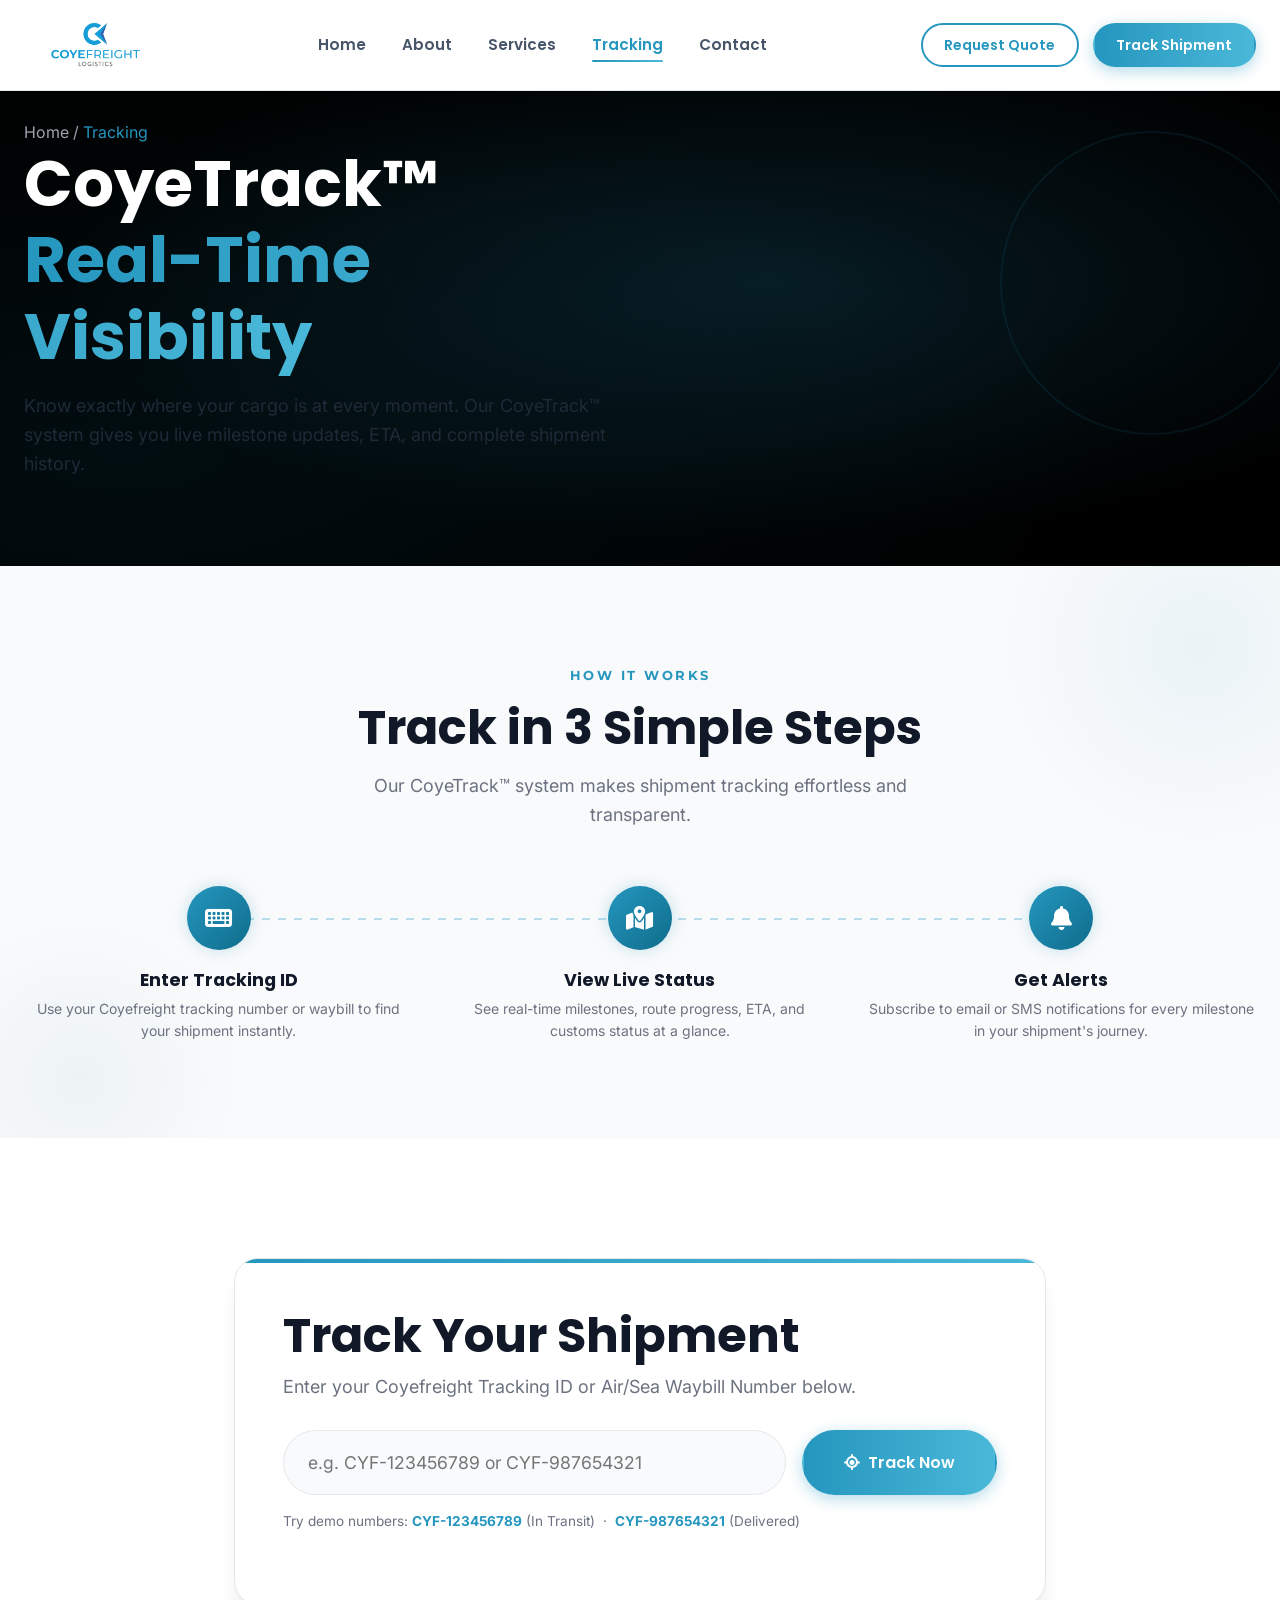
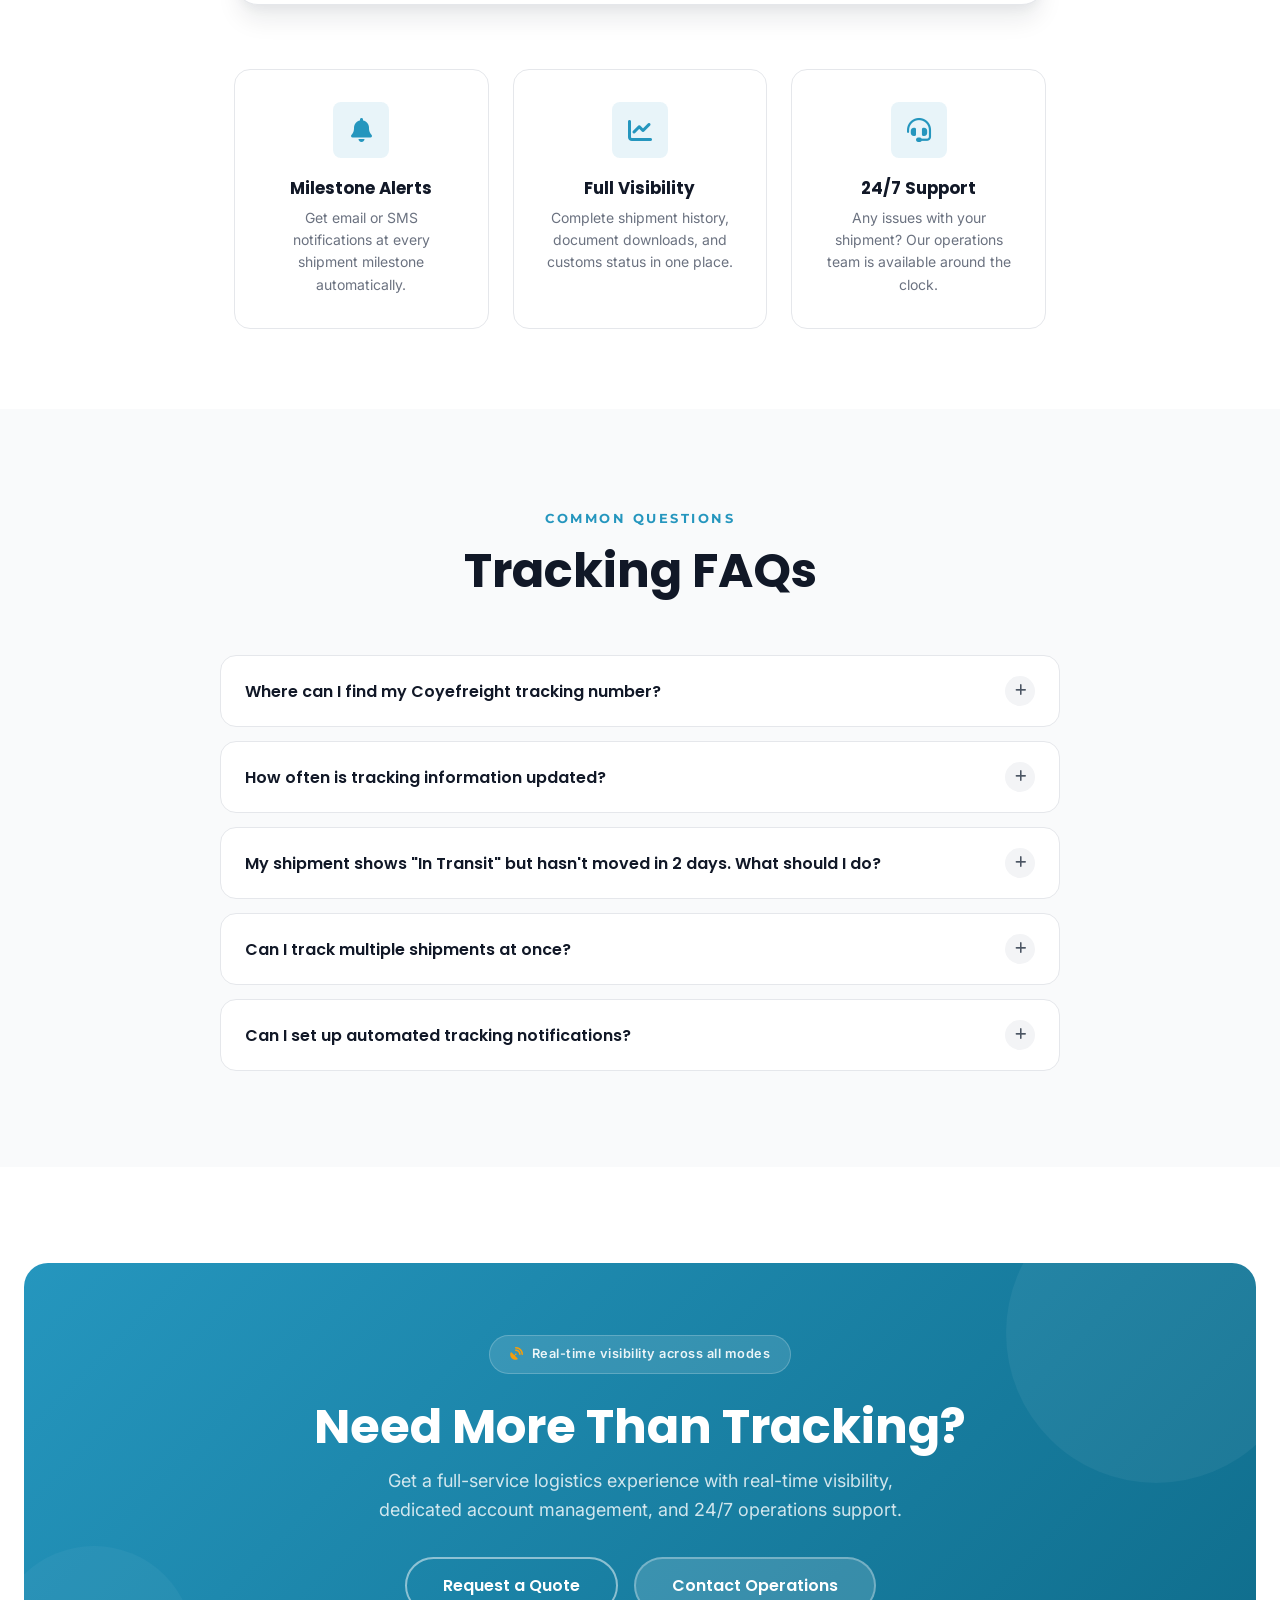
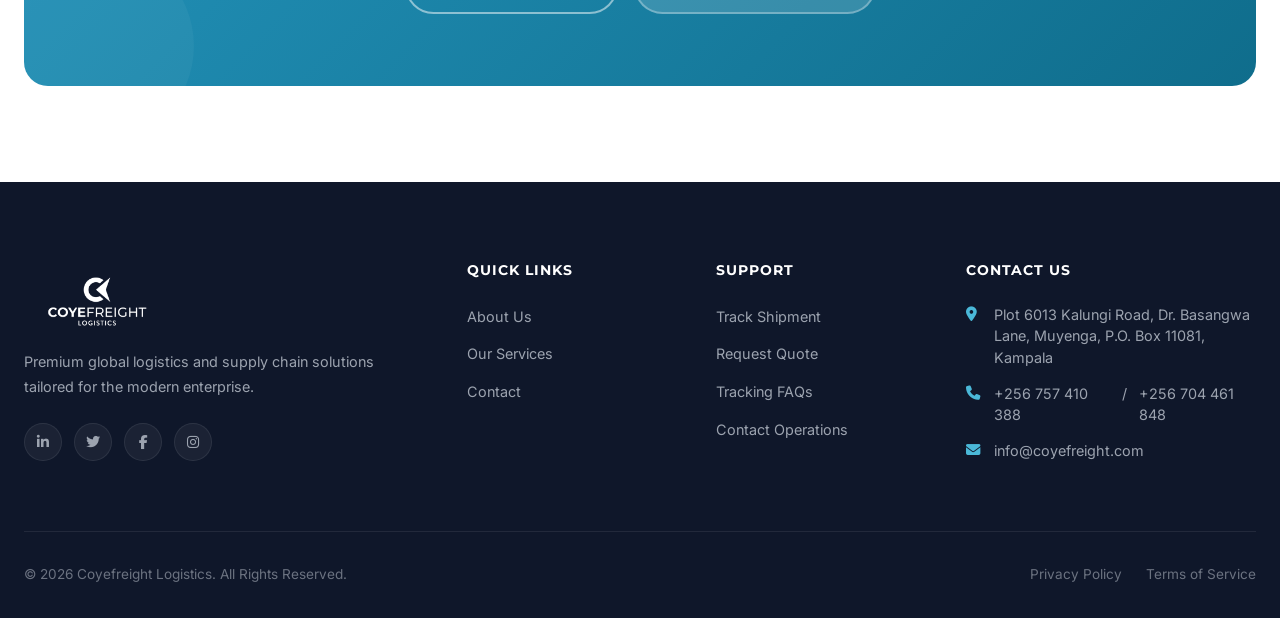
<file: tracking.html>
<!DOCTYPE html>
<html lang="en">
<head>
    <meta charset="UTF-8">
    <meta name="viewport" content="width=device-width, initial-scale=1.0">
    <meta name="description" content="Track your Coyefreight shipment in real-time. Enter your tracking number for instant status updates, milestone history, and estimated delivery time.">
    <meta name="author" content="Coyefreight Logistics">
    <meta name="keywords" content="shipment tracking, cargo tracking, freight tracking, CoyeTrack, real-time tracking, shipment status">
    <meta property="og:type" content="website">
    <meta property="og:url" content="https://www.coyefreight.com/tracking">
    <meta property="og:title" content="Track Your Shipment | Coyefreight Logistics">
    <meta property="og:description" content="Real-time shipment tracking powered by CoyeTrack™. Know exactly where your cargo is at every moment.">
    <title>Track Your Shipment | Coyefreight Logistics</title>

    <link rel="preconnect" href="https://fonts.googleapis.com">
    <link rel="preconnect" href="https://fonts.gstatic.com" crossorigin>
    <link href="https://fonts.googleapis.com/css2?family=Inter:wght@400;500;600;700&family=Montserrat:wght@600;700&family=Poppins:wght@500;600;700;800&display=swap" rel="stylesheet">
    <link rel="stylesheet" href="https://cdnjs.cloudflare.com/ajax/libs/font-awesome/6.4.0/css/all.min.css">

    <link rel="stylesheet" href="css/variables.css">
    <link rel="stylesheet" href="css/base.css">
    <link rel="stylesheet" href="css/components.css">
    <link rel="stylesheet" href="css/animations.css">
    <link rel="stylesheet" href="css/style.css">
    <link rel="stylesheet" href="css/pages.css">
</head>
<body>

    <!-- Header -->
    <header class="header scrolled" id="site-header">
        <div class="container nav-container">
            <a href="index.html" class="logo"><img src="assets/images/coye-main%20logo.png" alt="Coyefreight Logistics Logo" class="logo-img"></a>
            <nav class="nav-menu" aria-label="Main navigation">
                <a href="index.html"      class="nav-link">Home</a>
                <a href="about.html"      class="nav-link">About</a>
                <a href="services.html"   class="nav-link">Services</a>
                <!-- <a href="industries.html" class="nav-link">Industries</a> -->
                <a href="tracking.html"   class="nav-link active" aria-current="page">Tracking</a>
                <a href="contact.html"    class="nav-link">Contact</a>
            </nav>
            <div class="nav-actions">
                <a href="contact.html#quote" class="btn btn-outline-dark">Request Quote</a>
                <a href="tracking.html"      class="btn btn-primary">Track Shipment</a>
            </div>
            <button class="mobile-menu-btn" id="mobile-menu-btn" aria-label="Toggle menu" aria-expanded="false" aria-controls="mobile-menu">
                <i class="fa-solid fa-bars" aria-hidden="true"></i>
            </button>
        </div>
        <div class="mobile-menu" id="mobile-menu" aria-hidden="true">
            <nav>
                <a href="index.html"      class="mobile-nav-link">Home</a>
                <a href="about.html"      class="mobile-nav-link">About</a>
                <a href="services.html"   class="mobile-nav-link">Services</a>
                <!-- <a href="industries.html" class="mobile-nav-link">Industries</a> -->
                <a href="tracking.html"   class="mobile-nav-link">Tracking</a>
                <a href="contact.html"    class="mobile-nav-link">Contact</a>
            </nav>
            <div class="mobile-nav-actions">
                <a href="contact.html#quote" class="btn btn-outline-dark">Request Quote</a>
                <a href="tracking.html"      class="btn btn-primary">Track Shipment</a>
            </div>
        </div>
    </header>

    <main>

        <!-- Hero -->
        <section class="tracking-page-hero" aria-labelledby="tracking-hero-heading">
            <div class="container">
                <div class="tracking-hero-content animate-on-scroll fade-in-left">
                    <nav class="breadcrumb" aria-label="Breadcrumb" style="color:var(--color-gray-400);">
                        <a href="index.html" style="color:var(--color-gray-400)">Home</a>
                        <span class="sep" aria-hidden="true">/</span>
                        <span style="color:var(--color-primary)">Tracking</span>
                    </nav>
                    <h1 id="tracking-hero-heading">CoyeTrack™<br><span class="gradient-text">Real-Time Visibility</span></h1>
                    <p>Know exactly where your cargo is at every moment. Our CoyeTrack™ system gives you live milestone updates, ETA, and complete shipment history.</p>
                </div>
            </div>
        </section>

        <!-- ============================================================ -->
        <!-- How CoyeTrack Works — NEW                                    -->
        <!-- ============================================================ -->
        <section class="bg-gray section-decorated" aria-labelledby="how-track-heading">
            <div class="container">
                <div class="section-header animate-on-scroll">
                    <span class="section-subtitle">How It Works</span>
                    <h2 id="how-track-heading">Track in 3 Simple Steps</h2>
                    <p>Our CoyeTrack™ system makes shipment tracking effortless and transparent.</p>
                </div>
                <div class="tracking-steps animate-on-scroll">
                    <div class="tracking-step">
                        <div class="tracking-step-number" aria-hidden="true"><i class="fa-solid fa-keyboard"></i></div>
                        <h3>Enter Tracking ID</h3>
                        <p>Use your Coyefreight tracking number or waybill to find your shipment instantly.</p>
                    </div>
                    <div class="tracking-step">
                        <div class="tracking-step-number" aria-hidden="true"><i class="fa-solid fa-map-location-dot"></i></div>
                        <h3>View Live Status</h3>
                        <p>See real-time milestones, route progress, ETA, and customs status at a glance.</p>
                    </div>
                    <div class="tracking-step">
                        <div class="tracking-step-number" aria-hidden="true"><i class="fa-solid fa-bell"></i></div>
                        <h3>Get Alerts</h3>
                        <p>Subscribe to email or SMS notifications for every milestone in your shipment's journey.</p>
                    </div>
                </div>
            </div>
        </section>

        <!-- Main Tracking Tool -->
        <section style="background:var(--color-white); padding:5rem 0;" aria-labelledby="track-form-heading">
            <div class="container" style="max-width:860px;">
                <div class="tracking-page-form-wrap animate-on-scroll">
                    <h2 id="track-form-heading" style="margin-bottom:0.5rem;">Track Your Shipment</h2>
                    <p style="color:var(--color-gray-500); margin-bottom:1.75rem;">Enter your Coyefreight Tracking ID or Air/Sea Waybill Number below.</p>

                    <form id="tracking-form-page" class="tracking-page-form" novalidate>
                        <label for="tracking-input-page" class="visually-hidden">Tracking Number</label>
                        <input type="text" id="tracking-input-page" name="tracking" class="form-control"
                               placeholder="e.g. CYF-123456789 or CYF-987654321"
                               autocomplete="off" spellcheck="false" required>
                        <button type="submit" class="btn btn-primary" id="track-page-btn">
                            <i class="fa-solid fa-location-crosshairs" aria-hidden="true"></i> Track Now
                        </button>
                    </form>

                    <p class="demo-hints">
                        Try demo numbers:
                        <strong id="demo1" tabindex="0" role="button" aria-label="Use demo tracking number CYF-123456789">CYF-123456789</strong> (In Transit) &nbsp;·&nbsp;
                        <strong id="demo2" tabindex="0" role="button" aria-label="Use demo tracking number CYF-987654321">CYF-987654321</strong> (Delivered)
                    </p>

                    <!-- Error -->
                    <div id="page-track-error" class="tracking-error" role="alert" aria-live="polite" style="display:none;"></div>

                    <!-- Full Result Panel -->
                    <div id="tracking-full-result" class="tracking-full-result" role="region" aria-label="Shipment tracking result" aria-live="polite">
                        <div class="result-header">
                            <div class="result-header-id">
                                <h3 id="res-id">—</h3>
                                <p id="res-origin">Origin: —</p>
                            </div>
                            <div>
                                <div id="res-status-badge" class="status-badge">—</div>
                            </div>
                            <div class="result-header-eta">
                                <p>Estimated Delivery</p>
                                <h3 id="res-eta">—</h3>
                            </div>
                        </div>

                        <div class="result-route" aria-label="Shipping route">
                            <div class="route-point">
                                <span>From</span>
                                <strong id="res-from">—</strong>
                            </div>
                            <div class="route-arrow" aria-hidden="true"></div>
                            <div class="route-point">
                                <span>To</span>
                                <strong id="res-to">—</strong>
                            </div>
                        </div>

                        <!-- Progress Bar -->
                        <div class="result-progress">
                            <div class="progress-bar-track">
                                <div class="progress-bar-fill" id="res-progress" style="width:0%"></div>
                            </div>
                            <div class="progress-bar-label">
                                <span>Origin</span>
                                <span id="res-progress-pct">0%</span>
                                <span>Destination</span>
                            </div>
                        </div>

                        <!-- Styled Map -->
                        <div style="padding: 1.5rem 2.5rem;">
                            <div class="tracking-map" id="tracking-map-viz">
                                <div class="map-dot" id="map-dot-from" style="top:50%; left:15%;"></div>
                                <div class="map-dot" id="map-dot-to" style="top:45%; left:80%;"></div>
                                <div class="map-route-line" id="map-route-line" style="top:48%; left:16%; width:63%; height:2px;"></div>
                                <i class="fa-solid fa-earth-americas" aria-hidden="true"></i>
                                <span style="position:relative; z-index:1;">Live route visualization</span>
                            </div>
                        </div>

                        <div class="result-timeline">
                            <h4>Shipment Milestones</h4>
                            <div class="timeline" id="res-timeline" role="list"></div>
                        </div>
                    </div>
                </div>

                <!-- Info Cards -->
                <div class="tracking-info-grid animate-on-scroll">
                    <div class="tracking-info-card">
                        <div class="info-icon" aria-hidden="true"><i class="fa-solid fa-bell"></i></div>
                        <h3>Milestone Alerts</h3>
                        <p>Get email or SMS notifications at every shipment milestone automatically.</p>
                    </div>
                    <div class="tracking-info-card">
                        <div class="info-icon" aria-hidden="true"><i class="fa-solid fa-chart-line"></i></div>
                        <h3>Full Visibility</h3>
                        <p>Complete shipment history, document downloads, and customs status in one place.</p>
                    </div>
                    <div class="tracking-info-card">
                        <div class="info-icon" aria-hidden="true"><i class="fa-solid fa-headset"></i></div>
                        <h3>24/7 Support</h3>
                        <p>Any issues with your shipment? Our operations team is available around the clock.</p>
                    </div>
                </div>
            </div>
        </section>

        <!-- FAQ -->
        <section class="bg-gray" aria-labelledby="track-faq-heading">
            <div class="container">
                <div class="section-header animate-on-scroll">
                    <span class="section-subtitle">Common Questions</span>
                    <h2 id="track-faq-heading">Tracking FAQs</h2>
                </div>
                <div class="faq-list animate-on-scroll">
                    <div class="faq-item">
                        <button class="faq-question" aria-expanded="false">
                            Where can I find my Coyefreight tracking number?
                            <span class="faq-icon" aria-hidden="true"><i class="fa-solid fa-plus"></i></span>
                        </button>
                        <div class="faq-answer">Your tracking number is issued by Coyefreight once your shipment is booked. It appears on your booking confirmation email (format: CYF-XXXXXXXXX) and on your House Bill of Lading or Air Waybill document.</div>
                    </div>
                    <div class="faq-item">
                        <button class="faq-question" aria-expanded="false">
                            How often is tracking information updated?
                            <span class="faq-icon" aria-hidden="true"><i class="fa-solid fa-plus"></i></span>
                        </button>
                        <div class="faq-answer">For air freight, tracking updates appear within 1–2 hours of each milestone event. For sea freight, updates occur at key port events (departure, arrival, discharge). Our CoyeTrack™ system syncs with carrier systems every 15 minutes.</div>
                    </div>
                    <div class="faq-item">
                        <button class="faq-question" aria-expanded="false">
                            My shipment shows "In Transit" but hasn't moved in 2 days. What should I do?
                            <span class="faq-icon" aria-hidden="true"><i class="fa-solid fa-plus"></i></span>
                        </button>
                        <div class="faq-answer">For ocean shipments, it's normal not to see updates for multiple days while at sea. For air freight, if there's been no update for more than 24 hours, please contact our Operations team at <a href="tel:+256757410388" style="color:var(--color-primary);">+256 757 410 388</a> or <a href="mailto:operations@coyefreight.com" style="color:var(--color-primary);">operations@coyefreight.com</a>.</div>
                    </div>
                    <div class="faq-item">
                        <button class="faq-question" aria-expanded="false">
                            Can I track multiple shipments at once?
                            <span class="faq-icon" aria-hidden="true"><i class="fa-solid fa-plus"></i></span>
                        </button>
                        <div class="faq-answer">Yes! Enterprise clients have access to our CoyeTrack™ Client Portal, where you can manage and monitor all your active and historical shipments in a unified dashboard. Contact your account manager to set up portal access.</div>
                    </div>
                    <div class="faq-item">
                        <button class="faq-question" aria-expanded="false">
                            Can I set up automated tracking notifications?
                            <span class="faq-icon" aria-hidden="true"><i class="fa-solid fa-plus"></i></span>
                        </button>
                        <div class="faq-answer">Absolutely. You can subscribe to milestone-based email and SMS alerts through the CoyeTrack™ portal, or ask your operations coordinator to configure notifications for your account. Webhooks and API integrations are available for enterprise clients.</div>
                    </div>
                </div>
            </div>
        </section>

        <!-- CTA -->
        <section aria-label="Call to action">
            <div class="container">
                <div class="cta-strip animate-on-scroll">
                    <span class="cta-trust-badge"><i class="fa-solid fa-satellite-dish" aria-hidden="true"></i> Real-time visibility across all modes</span>
                    <h2>Need More Than Tracking?</h2>
                    <p>Get a full-service logistics experience with real-time visibility, dedicated account management, and 24/7 operations support.</p>
                    <div class="btn-cta-group">
                        <a href="contact.html#quote" class="btn btn-outline" id="track-cta-quote">Request a Quote</a>
                        <a href="contact.html"       class="btn" style="background:rgba(255,255,255,0.15); color:#fff; border:2px solid rgba(255,255,255,0.3);" id="track-cta-contact">Contact Operations</a>
                    </div>
                </div>
            </div>
        </section>

    </main>

    <!-- Footer -->
    <footer class="footer" role="contentinfo">
        <div class="container">
            <div class="footer-grid">
                <div class="footer-col">
                    <a href="index.html" class="logo footer-logo"><img src="assets/images/coye-main%20logo.png" alt="Coyefreight Logistics Logo" class="logo-img"></a>
                    <p class="footer-text">Premium global logistics and supply chain solutions tailored for the modern enterprise.</p>
                    <div class="social-links" aria-label="Social media links">
                        <a href="#" class="social-link" aria-label="LinkedIn"><i class="fa-brands fa-linkedin-in" aria-hidden="true"></i></a>
                        <a href="#" class="social-link" aria-label="Twitter"><i class="fa-brands fa-twitter" aria-hidden="true"></i></a>
                        <a href="#" class="social-link" aria-label="Facebook"><i class="fa-brands fa-facebook-f" aria-hidden="true"></i></a>
                        <a href="#" class="social-link" aria-label="Instagram"><i class="fa-brands fa-instagram" aria-hidden="true"></i></a>
                    </div>
                </div>
                <div class="footer-col">
                    <h4>Quick Links</h4>
                    <ul class="footer-links">
                        <li><a href="about.html">About Us</a></li>
                        <li><a href="services.html">Our Services</a></li>
                        <!-- <li><a href="industries.html">Industries</a></li> -->
                        <li><a href="contact.html">Contact</a></li>
                    </ul>
                </div>
                <div class="footer-col">
                    <h4>Support</h4>
                    <ul class="footer-links">
                        <li><a href="tracking.html">Track Shipment</a></li>
                        <li><a href="contact.html#quote">Request Quote</a></li>
                        <li><a href="tracking.html#track-faq-heading">Tracking FAQs</a></li>
                        <li><a href="contact.html">Contact Operations</a></li>
                    </ul>
                </div>
                <div class="footer-col">
                    <h4>Contact Us</h4>
                    <address class="footer-contact" style="font-style:normal;">
                        <p><i class="fa-solid fa-location-dot" aria-hidden="true"></i> Plot 6013 Kalungi Road, Dr. Basangwa Lane, Muyenga, P.O. Box 11081, Kampala</p>
                        <p><i class="fa-solid fa-phone" aria-hidden="true"></i> <a href="tel:+256757410388">+256 757 410 388</a> / <a href="tel:+256704461848">+256 704 461 848</a></p>
                        <p><i class="fa-solid fa-envelope" aria-hidden="true"></i> <a href="mailto:info@coyefreight.com">info@coyefreight.com</a></p>
                    </address>
                </div>
            </div>
            <div class="footer-bottom">
                <p>&copy; <span id="footer-year"></span> Coyefreight Logistics. All Rights Reserved.</p>
                <nav aria-label="Footer legal">
                    <a href="contact.html">Privacy Policy</a>
                    <a href="contact.html">Terms of Service</a>
                </nav>
            </div>
        </div>
    </footer>

    <button id="back-to-top" class="back-to-top" aria-label="Back to top"><i class="fa-solid fa-chevron-up" aria-hidden="true"></i></button>

    <script src="js/pages.js"></script>
    <script>
    // Tracking page-specific logic
    (function() {
        const form      = document.getElementById('tracking-form-page');
        const input     = document.getElementById('tracking-input-page');
        const errorEl   = document.getElementById('page-track-error');
        const result    = document.getElementById('tracking-full-result');
        const submitBtn = document.getElementById('track-page-btn');

        const mockData = {
            'CYF-123456789': {
                status: 'In Transit', statusClass: 'status-in-transit',
                origin: 'Shanghai, CN', destination: 'New York, US',
                etaDays: 2, progress: 67,
                milestones: [
                    { label: 'Order Received & Confirmed', location: 'Shanghai, CN', done: true },
                    { label: 'Customs Cleared — Port of Origin', location: 'Shanghai, CN', done: true },
                    { label: 'Loaded on Vessel', location: 'Port of Shanghai', done: true },
                    { label: 'Arrived at Regional Hub', location: 'Los Angeles, US', done: true, active: true },
                    { label: 'Customs Clearance — Destination', location: 'New York, US', done: false },
                    { label: 'Out for Delivery', location: 'New York, US', done: false },
                ]
            },
            'CYF-987654321': {
                status: 'Delivered', statusClass: 'status-delivered',
                origin: 'Rotterdam, NL', destination: 'Chicago, US',
                etaDays: 0, progress: 100,
                milestones: [
                    { label: 'Order Received & Confirmed', location: 'Rotterdam, NL', done: true },
                    { label: 'Customs Cleared — Port of Origin', location: 'Rotterdam, NL', done: true },
                    { label: 'Departed Facility', location: 'Rotterdam, NL', done: true },
                    { label: 'Transatlantic Transit', location: 'Atlantic Ocean', done: true },
                    { label: 'Arrived at Destination Port', location: 'Chicago, IL, US', done: true },
                    { label: 'Delivered Successfully ✓', location: 'Chicago, IL, US', done: true, active: true },
                ]
            }
        };

        function getEta(days) {
            if (days === 0) return 'Delivered';
            const d = new Date();
            d.setDate(d.getDate() + days);
            return d.toLocaleDateString('en-US', { weekday: 'short', month: 'short', day: 'numeric', year: 'numeric' });
        }

        function buildTimeline(milestones) {
            const tl = document.getElementById('res-timeline');
            tl.innerHTML = milestones.map(m => `
                <div class="timeline-item ${m.done ? 'completed' : ''}" role="listitem">
                    <div class="timeline-icon ${m.active ? 'active-dot' : ''}"
                         ${m.active ? 'style="background:var(--color-primary);box-shadow:var(--shadow-glow);"' : ''}
                         aria-hidden="true"></div>
                    <div class="timeline-content">
                        <h4 ${m.active ? 'style="color:var(--color-primary);"' : ''}>${m.label}</h4>
                        <p>${m.location}</p>
                    </div>
                </div>`).join('');
        }

        function showError(msg) {
            errorEl.textContent = '⚠ ' + msg;
            errorEl.style.display = 'block';
            result.classList.remove('active');
        }

        function clearError() { errorEl.style.display = 'none'; }

        function doTrack(num) {
            const key = num.trim().toUpperCase();
            clearError();
            const orig = submitBtn.innerHTML;
            submitBtn.innerHTML = '<i class="fa-solid fa-spinner fa-spin"></i> Searching…';
            submitBtn.disabled = true;
            setTimeout(() => {
                submitBtn.innerHTML = orig;
                submitBtn.disabled = false;
                const ship = mockData[key];
                if (!ship) { showError(`No shipment found for "${key}". Try CYF-123456789 or CYF-987654321.`); return; }
                document.getElementById('res-id').textContent = key;
                document.getElementById('res-origin').textContent = 'Origin: ' + ship.origin;
                const badge = document.getElementById('res-status-badge');
                badge.textContent = ship.status;
                badge.className = 'status-badge ' + ship.statusClass;
                document.getElementById('res-eta').textContent = getEta(ship.etaDays);
                document.getElementById('res-from').textContent = ship.origin;
                document.getElementById('res-to').textContent   = ship.destination;

                // Animated progress bar
                const progressFill = document.getElementById('res-progress');
                const progressPct  = document.getElementById('res-progress-pct');
                progressFill.style.width = '0%';
                setTimeout(() => {
                    progressFill.style.width = ship.progress + '%';
                    progressPct.textContent = ship.progress + '%';
                }, 100);

                buildTimeline(ship.milestones);
                result.classList.add('active');
                result.scrollIntoView({ behavior: 'smooth', block: 'start' });
            }, 1100);
        }

        if (form) {
            form.addEventListener('submit', e => {
                e.preventDefault();
                if (!input.value.trim()) { showError('Please enter a tracking number.'); return; }
                doTrack(input.value);
            });
        }

        // Demo shortcuts
        ['demo1','demo2'].forEach((id, i) => {
            const el = document.getElementById(id);
            if (!el) return;
            const nums = ['CYF-123456789','CYF-987654321'];
            const handler = () => { input.value = nums[i]; doTrack(nums[i]); };
            el.addEventListener('click', handler);
            el.addEventListener('keydown', e => { if (e.key === 'Enter' || e.key === ' ') handler(); });
        });

        if (input) {
            input.addEventListener('input', () => {
                result.classList.remove('active');
                clearError();
            });
        }
    })();
    </script>
</body>
</html>
</file>
<file: css/variables.css>
:root {
  /* Brand Colors */
  --color-primary: #2596be;
  --color-primary-dark: #0f6d8c;
  --color-primary-light: #4ab8d8;
  --color-accent: #f59e0b;
  --color-success: #22c55e;
  --color-black: #000000;
  --color-white: #ffffff;
  
  /* Gray Scale — full set */
  --color-gray-50:  #f9fafb;
  --color-gray-100: #f3f4f6;
  --color-gray-200: #e5e7eb;
  --color-gray-300: #d1d5db;
  --color-gray-400: #9ca3af;
  --color-gray-500: #6b7280;
  --color-gray-600: #4b5563;
  --color-gray-700: #374151;
  --color-gray-800: #1f2937;
  --color-gray-900: #111827;

  /* Light Theme Surfaces & Text */
  --color-surface: #ffffff;
  --color-surface-alt: #f8fafc;
  --color-surface-border: #e2e8f0;
  --color-navy: #0f172a;
  --color-navy-light: #1e293b;
  --color-navy-muted: #475569;

  /* Premium Gradients */
  --gradient-premium-1: linear-gradient(135deg, var(--color-primary) 0%, var(--color-primary-dark) 100%);
  --gradient-premium-2: linear-gradient(90deg, var(--color-primary), var(--color-primary-light));
  --gradient-premium-3: linear-gradient(145deg, var(--color-surface) 0%, var(--color-gray-100) 100%);
  --gradient-hero: linear-gradient(135deg, rgba(15, 23, 42, 0.9) 0%, rgba(30, 41, 59, 0.8) 100%);
  
  /* Typography */
  --font-primary: 'Inter', sans-serif;
  --font-secondary: 'Poppins', sans-serif;
  --font-accent: 'Montserrat', sans-serif;

  /* Glassmorphism — Light Theme Default */
  --glass-bg: rgba(255, 255, 255, 0.7);
  --glass-bg-light: rgba(255, 255, 255, 0.85);
  --glass-border: rgba(0, 0, 0, 0.08);
  --glass-shadow: 0 8px 32px 0 rgba(15, 23, 42, 0.06);
  --glass-bg-dark: rgba(255, 255, 255, 0.95);

  /* Shadows */
  --shadow-sm: 0 1px 2px 0 rgba(0, 0, 0, 0.05);
  --shadow-md: 0 4px 6px -1px rgba(15, 23, 42, 0.06), 0 2px 4px -1px rgba(15, 23, 42, 0.04);
  --shadow-lg: 0 10px 15px -3px rgba(15, 23, 42, 0.08), 0 4px 6px -2px rgba(15, 23, 42, 0.04);
  --shadow-xl: 0 20px 25px -5px rgba(15, 23, 42, 0.08), 0 10px 10px -5px rgba(15, 23, 42, 0.04);
  --shadow-glow: 0 0 15px rgba(37, 150, 190, 0.25);
  --shadow-glow-strong: 0 0 25px rgba(37, 150, 190, 0.45);

  /* Transitions */
  --transition-fast: 0.2s ease;
  --transition-normal: 0.3s ease;
  --transition-slow: 0.5s ease;

  /* Spacing / Layout */
  --section-padding: 6rem 0;
  --border-radius-sm: 8px;
  --border-radius-md: 16px;
  --border-radius-lg: 24px;
  --border-radius-pill: 50px;
}
</file>
<file: css/base.css>
* {
  margin: 0;
  padding: 0;
  box-sizing: border-box;
}

html {
  scroll-behavior: smooth;
}

body {
  font-family: var(--font-primary);
  color: var(--color-gray-900);
  background-color: var(--color-white);
  line-height: 1.6;
  overflow-x: hidden;
}

h1, h2, h3, h4, h5, h6 {
  font-family: var(--font-secondary);
  font-weight: 700;
  line-height: 1.2;
  margin-bottom: 1rem;
}

h1 {
  font-size: clamp(2.5rem, 5vw, 4.5rem);
}

h2 {
  font-size: clamp(2rem, 4vw, 3rem);
}

h3 {
  font-size: clamp(1.5rem, 3vw, 2rem);
}

p {
  margin-bottom: 1.5rem;
  font-size: 1.125rem;
  color: var(--color-gray-800);
}

a {
  text-decoration: none;
  color: inherit;
  transition: color var(--transition-normal);
}

img {
  max-width: 100%;
  height: auto;
  display: block;
}

ul {
  list-style: none;
}

/* Container */
.container {
  width: 100%;
  max-width: 1280px;
  margin: 0 auto;
  padding: 0 1.5rem;
}

/* Section */
section {
  padding: 6rem 0;
  position: relative;
}

/* Utility Classes */
.text-center  { text-align: center; }
.text-left    { text-align: left; }
.text-right   { text-align: right; }
.text-primary { color: var(--color-primary); }
.text-white   { color: var(--color-white); }
.bg-black     { background-color: var(--color-black); color: var(--color-white); }
.bg-gray      { background-color: var(--color-gray-100); }
.flex-center  { display: flex; align-items: center; justify-content: center; }
.visually-hidden {
  position: absolute;
  width: 1px;
  height: 1px;
  padding: 0;
  margin: -1px;
  overflow: hidden;
  clip: rect(0, 0, 0, 0);
  white-space: nowrap;
  border: 0;
}

/* Gradient Text */
.gradient-text {
  background: var(--gradient-premium-2);
  -webkit-background-clip: text;
  -webkit-text-fill-color: transparent;
  background-clip: text;
  color: transparent;
}

/* Animated Glow — corrected for text elements (text-shadow) */
.animated-glow {
  animation: textGlow 2.5s ease-in-out infinite alternate;
}

@keyframes textGlow {
  from { filter: drop-shadow(0 0 6px rgba(37, 150, 190, 0.3)); }
  to   { filter: drop-shadow(0 0 18px rgba(37, 150, 190, 0.8)); }
}
</file>
<file: css/components.css>
/* ==========================================================================
   Buttons
   ========================================================================== */
.btn {
  display: inline-flex;
  align-items: center;
  justify-content: center;
  gap: 0.5rem;
  padding: 0.875rem 2.25rem;
  font-family: var(--font-secondary);
  font-weight: 600;
  font-size: 1rem;
  border-radius: var(--border-radius-pill);
  cursor: pointer;
  transition: all var(--transition-normal);
  border: 2px solid transparent;
  position: relative;
  overflow: hidden;
  z-index: 1;
  text-decoration: none;
  white-space: nowrap;
}

/* Ripple overlay on hover */
.btn::before {
  content: '';
  position: absolute;
  top: 0;
  left: 0;
  width: 100%;
  height: 100%;
  background: rgba(255,255,255,0.12);
  z-index: -1;
  opacity: 0;
  transition: opacity var(--transition-fast);
}

.btn:hover::before {
  opacity: 1;
}

/* Primary */
.btn-primary {
  background: var(--gradient-premium-2);
  color: var(--color-white);
  border-color: transparent;
  box-shadow: 0 4px 15px rgba(37,150,190,0.35);
}

.btn-primary:hover {
  box-shadow: var(--shadow-glow-strong);
  transform: translateY(-2px);
}

.btn-primary:active {
  transform: translateY(0);
  box-shadow: var(--shadow-glow);
}

/* Outline — works on both dark and light backgrounds */
.btn-outline {
  background: transparent;
  color: var(--color-white);
  border-color: rgba(255,255,255,0.5);
}

.btn-outline:hover {
  background: rgba(255,255,255,0.1);
  border-color: var(--color-white);
  transform: translateY(-2px);
}

/* Outline variant for light backgrounds (Primary colored text/border) */
.btn-outline-dark {
  background: transparent;
  color: var(--color-primary);
  border-color: var(--color-primary);
}

.btn-outline-dark:hover {
  background: var(--color-primary);
  color: var(--color-white);
  transform: translateY(-2px);
}

/* Outline variant for light backgrounds (Navy/Slate text/border) */
.btn-outline-navy {
  background: transparent;
  color: var(--color-navy);
  border-color: var(--color-navy-light);
}

.btn-outline-navy:hover {
  background: var(--color-navy);
  color: var(--color-white);
  border-color: var(--color-navy);
  transform: translateY(-2px);
}

/* Light Card Component */
.card-light {
  background: var(--color-surface);
  border: 1px solid var(--color-surface-border);
  border-radius: var(--border-radius-md);
  padding: 2.5rem 2rem;
  box-shadow: var(--shadow-sm);
  transition: transform var(--transition-normal), box-shadow var(--transition-normal), border-color var(--transition-normal);
}

.card-light:hover {
  transform: translateY(-5px);
  box-shadow: var(--shadow-lg);
  border-color: var(--color-primary-light);
}

/* Disabled state */
.btn:disabled,
.btn[disabled] {
  opacity: 0.6;
  cursor: not-allowed;
  transform: none !important;
  box-shadow: none !important;
}

/* ==========================================================================
   Glass Card
   ========================================================================== */
.glass-card {
  background: var(--glass-bg);
  backdrop-filter: blur(16px);
  -webkit-backdrop-filter: blur(16px);
  border: 1px solid var(--glass-border);
  border-radius: var(--border-radius-lg);
  padding: 2.5rem;
  box-shadow: var(--glass-shadow);
  transition: transform var(--transition-normal), box-shadow var(--transition-normal);
}

/* ==========================================================================
   Gradient Border Card
   ========================================================================== */
.gradient-border-card {
  position: relative;
  background: var(--color-white);
  border-radius: var(--border-radius-md);
  border: 1.5px solid var(--color-gray-200);
  padding: 2.5rem;
  z-index: 1;
  transition: border-color var(--transition-normal);
}

.gradient-border-card::before {
  content: '';
  position: absolute;
  inset: -2px;
  background: var(--gradient-premium-1);
  z-index: -1;
  border-radius: calc(var(--border-radius-md) + 2px);
  opacity: 0;
  transition: opacity var(--transition-normal);
}

.gradient-border-card:hover {
  border-color: transparent;
}

.gradient-border-card:hover::before {
  opacity: 1;
}

/* ==========================================================================
   Section Titles
   ========================================================================== */
.section-header {
  margin-bottom: 3.5rem;
  text-align: center;
}

.section-header h2 {
  margin-bottom: 1rem;
}

.section-header p {
  max-width: 600px;
  margin: 0 auto;
  color: var(--color-gray-500);
}

.section-subtitle {
  font-family: var(--font-accent);
  color: var(--color-primary);
  font-weight: 700;
  text-transform: uppercase;
  letter-spacing: 2.5px;
  font-size: 0.8rem;
  margin-bottom: 0.75rem;
  display: inline-block;
}
</file>
<file: css/animations.css>
/* ==========================================================================
   Preloader
   ========================================================================== */
#preloader {
  position: fixed;
  top: 0;
  left: 0;
  width: 100%;
  height: 100%;
  background: linear-gradient(135deg, #060d14, #0a1929);
  z-index: 9999;
  display: flex;
  flex-direction: column;
  justify-content: center;
  align-items: center;
  transition: opacity 0.6s ease, visibility 0.6s ease;
}

#preloader.fade-out {
  opacity: 0;
  visibility: hidden;
}

.loader-logo {
  font-family: var(--font-secondary);
  font-size: 2.25rem;
  font-weight: 800;
  color: var(--color-white);
  margin-bottom: 2.5rem;
  letter-spacing: 2px;
  display: flex;
  align-items: center;
  gap: 2px;
  animation: logoReveal 0.8s ease both;
}

.loader-logo span {
  color: var(--color-primary);
}

@keyframes logoReveal {
  from { opacity: 0; transform: translateY(10px); }
  to   { opacity: 1; transform: translateY(0); }
}

/* Progress bar preloader */
.truck-loader {
  width: 180px;
  height: 4px;
  background: rgba(255,255,255,0.1);
  border-radius: 2px;
  overflow: hidden;
  position: relative;
}

.truck-loader::after {
  content: '';
  position: absolute;
  top: 0;
  left: 0;
  height: 100%;
  width: 40%;
  background: var(--gradient-premium-2);
  border-radius: 2px;
  animation: loaderProgress 1.4s ease-in-out infinite;
}

@keyframes loaderProgress {
  0%   { left: -40%; }
  100% { left: 140%; }
}

/* ==========================================================================
   Scroll Animations (Intersection Observer)
   ========================================================================== */
.animate-on-scroll {
  opacity: 0;
  transform: translateY(28px);
  transition: opacity 0.75s cubic-bezier(0.16, 1, 0.3, 1),
              transform 0.75s cubic-bezier(0.16, 1, 0.3, 1);
}

.animate-on-scroll.is-visible {
  opacity: 1;
  transform: translateY(0);
}

.fade-in-left {
  transform: translateX(-40px);
}
.fade-in-left.is-visible {
  transform: translateX(0);
}

.fade-in-right {
  transform: translateX(40px);
}
.fade-in-right.is-visible {
  transform: translateX(0);
}

/* When combined with fade-in-left/right, override so both axes are handled */
.animate-on-scroll.fade-in-left {
  opacity: 0;
  transform: translateX(-40px) translateY(0);
}
.animate-on-scroll.fade-in-left.is-visible {
  opacity: 1;
  transform: translateX(0) translateY(0);
}

.animate-on-scroll.fade-in-right {
  opacity: 0;
  transform: translateX(40px) translateY(0);
}
.animate-on-scroll.fade-in-right.is-visible {
  opacity: 1;
  transform: translateX(0) translateY(0);
}

/* ==========================================================================
   Floating Shapes (decorative)
   ========================================================================== */
.floating-shape {
  position: absolute;
  animation: float 7s ease-in-out infinite;
  z-index: 0;
  opacity: 0.07;
  pointer-events: none;
}

@keyframes float {
  0%   { transform: translateY(0px) rotate(0deg); }
  50%  { transform: translateY(-22px) rotate(6deg); }
  100% { transform: translateY(0px) rotate(0deg); }
}

/* ==========================================================================
   NOTE: .animated-glow is defined in base.css using filter:drop-shadow
   so it works correctly on gradient-clipped text elements.
   The duplicate box-shadow version below has been removed.
   ========================================================================== */
</file>
<file: css/style.css>
/* ==========================================================================
   Header & Navigation (Solid white by default)
   ========================================================================== */
.header {
  position: fixed;
  top: 0;
  left: 0;
  width: 100%;
  z-index: 1000;
  transition: all var(--transition-normal);
  padding: 0.55rem 0;
  background: var(--color-surface);
  border-bottom: 1px solid var(--color-surface-border);
  box-shadow: var(--shadow-sm);
}

.header.scrolled {
  padding: 0.35rem 0;
  box-shadow: var(--shadow-md);
}

.nav-container {
  display: flex;
  justify-content: space-between;
  align-items: center;
}

.logo {
  font-family: var(--font-secondary);
  font-weight: 800;
  color: var(--color-navy);
  display: flex;
  align-items: center;
  gap: 0.5rem;
  flex-shrink: 0;
  transition: color var(--transition-normal);
}

.logo i {
  color: var(--color-primary);
}

.logo-img {
  height: 72px;
  width: auto;
  max-width: 220px;
  display: block;
  transition: height var(--transition-normal);
}

.header.scrolled .logo-img {
  height: 54px;
}

.nav-menu {
  display: flex;
  gap: 2.25rem;
  align-items: center;
}

.nav-link {
  color: var(--color-navy-muted);
  font-weight: 600;
  font-size: 0.95rem;
  position: relative;
  font-family: var(--font-secondary);
  transition: color var(--transition-fast);
}

.nav-link:hover {
  color: var(--color-primary);
}

.nav-link::after {
  content: '';
  position: absolute;
  bottom: -5px;
  left: 0;
  width: 0;
  height: 2px;
  background: var(--gradient-premium-2);
  border-radius: 2px;
  transition: width var(--transition-normal);
}

.nav-link:hover::after,
.nav-link.active::after {
  width: 100%;
}

.nav-link.active {
  color: var(--color-primary);
}

.nav-actions {
  display: flex;
  gap: 0.875rem;
  flex-shrink: 0;
}

.nav-actions .btn {
  padding: 0.55rem 1.35rem;
  font-size: 0.875rem;
}

/* Mobile Menu Button */
.mobile-menu-btn {
  display: none;
  background: var(--color-gray-100);
  border: 1px solid var(--color-gray-200);
  color: var(--color-navy);
  font-size: 1.25rem;
  cursor: pointer;
  width: 42px;
  height: 42px;
  border-radius: var(--border-radius-sm);
  align-items: center;
  justify-content: center;
  transition: all var(--transition-fast);
}

.mobile-menu-btn:hover {
  background: var(--color-primary);
  border-color: var(--color-primary);
  color: var(--color-white);
}

/* Mobile Drawer */
.mobile-menu {
  display: none;
  flex-direction: column;
  background: var(--color-surface);
  border-top: 1px solid var(--color-surface-border);
  padding: 1.5rem;
  gap: 0;
  box-shadow: var(--shadow-md);
}

.mobile-menu.open {
  display: flex;
}

.mobile-nav-link {
  display: block;
  color: var(--color-navy-muted);
  font-family: var(--font-secondary);
  font-weight: 500;
  font-size: 1rem;
  padding: 0.875rem 0;
  border-bottom: 1px solid var(--color-surface-border);
  transition: color var(--transition-fast), padding-left var(--transition-fast);
}

.mobile-nav-link:hover {
  color: var(--color-primary);
  padding-left: 8px;
}

.mobile-nav-actions {
  display: flex;
  gap: 0.75rem;
  margin-top: 1.5rem;
}

.mobile-nav-actions .btn {
  flex: 1;
  text-align: center;
  font-size: 0.9rem;
  padding: 0.75rem 1rem;
}

/* ==========================================================================
   Skip Link (Accessibility)
   ========================================================================== */
.skip-link:focus {
  position: fixed;
  top: 1rem;
  left: 1rem;
  z-index: 99999;
  padding: 0.75rem 1.5rem;
  background: var(--color-primary);
  color: var(--color-white);
  border-radius: var(--border-radius-sm);
  font-weight: 600;
  width: auto;
  height: auto;
  clip: auto;
  overflow: visible;
}

/* ==========================================================================
   Hero Section
   ========================================================================== */
.hero {
  height: 92vh;
  min-height: 650px;
  position: relative;
  display: flex;
  align-items: center;
  background: var(--color-black);
  overflow: hidden;
}

.hero-bg {
  position: absolute;
  top: 0;
  left: 0;
  width: 100%;
  height: 100%;
  object-fit: cover;
  opacity: 0.85;
  z-index: 0;
  transition: transform 8s ease;
}

.hero:hover .hero-bg {
  transform: scale(1.04);
}

.hero-overlay {
  position: absolute;
  top: 0;
  left: 0;
  width: 100%;
  height: 100%;
  background: linear-gradient(105deg,
      rgba(15, 23, 42, 0.92) 0%,
      rgba(15, 23, 42, 0.72) 40%,
      rgba(15, 23, 42, 0.30) 70%,
      rgba(15, 23, 42, 0.08) 100%);
  z-index: 1;
}

.hero-content {
  position: relative;
  z-index: 2;
  max-width: 800px;
  color: var(--color-white);
  margin-top: 40px;
}

.hero-subtitle {
  display: inline-flex;
  align-items: center;
  gap: 0.5rem;
  padding: 0.45rem 1.25rem;
  background: rgba(37, 150, 190, 0.15);
  border: 1px solid rgba(37, 150, 190, 0.35);
  border-radius: var(--border-radius-pill);
  font-family: var(--font-accent);
  font-weight: 700;
  font-size: 0.8rem;
  letter-spacing: 2px;
  margin-bottom: 1.5rem;
  text-transform: uppercase;
  color: var(--color-primary-light);
}

.hero-title {
  margin-bottom: 1.5rem;
  line-height: 1.15;
  font-weight: 800;
}

.hero-text {
  font-size: 1.125rem;
  margin-bottom: 2.25rem;
  color: rgba(255, 255, 255, 0.8);
  max-width: 620px;
  line-height: 1.7;
}

.hero-buttons {
  display: flex;
  gap: 1rem;
  flex-wrap: wrap;
}

/* Scroll indicator */
.hero-scroll-indicator {
  position: absolute;
  bottom: 2rem;
  left: 50%;
  transform: translateX(-50%);
  z-index: 2;
}

.scroll-dot {
  width: 26px;
  height: 42px;
  border: 2px solid rgba(255, 255, 255, 0.4);
  border-radius: 13px;
  position: relative;
}

.scroll-dot::after {
  content: '';
  position: absolute;
  top: 6px;
  left: 50%;
  transform: translateX(-50%);
  width: 4px;
  height: 8px;
  background: var(--color-primary);
  border-radius: 2px;
  animation: scrollBounce 1.8s ease-in-out infinite;
}

@keyframes scrollBounce {
  0% {
    opacity: 1;
    top: 6px;
  }

  100% {
    opacity: 0;
    top: 22px;
  }
}

/* ==========================================================================
   Trust Logobar Section
   ========================================================================== */
.logobar-section {
  padding: 2.5rem 0;
  background: var(--color-surface);
  border-bottom: 1px solid var(--color-surface-border);
  display: none;
}

.logobar-wrapper {
  display: flex;
  flex-direction: column;
  align-items: center;
  gap: 1.5rem;
}

.logobar-title {
  font-family: var(--font-accent);
  font-size: 0.775rem;
  font-weight: 700;
  text-transform: uppercase;
  color: var(--color-navy-muted);
  letter-spacing: 2px;
  text-align: center;
  margin-bottom: 0.5rem;
}

.logos-grid {
  display: flex;
  justify-content: center;
  align-items: center;
  gap: 4.5rem;
  flex-wrap: wrap;
}

.logo-item {
  font-family: var(--font-accent);
  font-size: 1.25rem;
  font-weight: 700;
  color: var(--color-gray-400);
  display: flex;
  align-items: center;
  gap: 0.4rem;
  user-select: none;
  transition: color var(--transition-fast), transform var(--transition-fast);
}

.logo-item i {
  font-size: 1.15rem;
  opacity: 0.8;
}

.logo-item:hover {
  color: var(--color-primary-dark);
  transform: translateY(-1px);
}

.certifications-strip {
  display: flex;
  justify-content: center;
  gap: 2.5rem;
  flex-wrap: wrap;
  border-top: 1px solid var(--color-surface-border);
  width: 100%;
  max-width: 900px;
  padding-top: 1.25rem;
  margin-top: 0.5rem;
}

.cert-item {
  font-size: 0.85rem;
  font-weight: 600;
  color: var(--color-navy-light);
  display: flex;
  align-items: center;
  gap: 0.5rem;
}

.cert-item i {
  color: var(--color-success);
}

/* ==========================================================================
   About & Stats Section
   ========================================================================== */
.about-section {
  background-image: linear-gradient(rgba(248, 250, 252, 0.94), rgba(248, 250, 252, 0.94)), url('https://images.unsplash.com/photo-1570710891163-6d3b5c47248b?q=80&w=2070&auto=format&fit=crop');
  background-size: cover;
  background-position: center;
  background-repeat: no-repeat;
  background-attachment: fixed;
  padding: 0 0 5rem;
  display: none !important;
}

.about-overlap-card {
  margin-top: -60px;
  position: relative;
  z-index: 10;
  background: var(--color-white);
  border-radius: var(--border-radius-lg);
  padding: 3.5rem;
  box-shadow: var(--shadow-xl);
  display: grid;
  grid-template-columns: 1.1fr 0.9fr;
  gap: 4rem;
  align-items: center;
  border: 1px solid var(--color-surface-border);
}

.about-text h2 {
  color: var(--color-navy);
  margin-bottom: 1.25rem;
}

.about-text p {
  color: var(--color-navy-muted);
  font-size: 1.05rem;
}

.about-stats {
  display: grid;
  grid-template-columns: 1fr 1fr;
  gap: 2rem;
}

.stat-item h2 {
  font-size: clamp(2rem, 3.5vw, 2.75rem);
  margin-bottom: 0.25rem;
  font-weight: 800;
}

.stat-item p {
  margin: 0;
  font-weight: 700;
  font-size: 0.85rem;
  color: var(--color-gray-500);
  text-transform: uppercase;
  letter-spacing: 1px;
}

/* ==========================================================================
   Why Choose Us Section
   ========================================================================== */
.why-section {
  background: var(--color-surface);
  padding: var(--section-padding);
}

.why-grid {
  display: grid;
  grid-template-columns: 1.05fr 0.95fr;
  gap: 5rem;
  align-items: center;
}

.why-content h2 {
  color: var(--color-navy);
  margin-bottom: 1.25rem;
}

.why-content>p {
  color: var(--color-navy-muted);
  margin-bottom: 2.25rem;
}

.why-points {
  display: flex;
  flex-direction: column;
  gap: 1.75rem;
}

.why-point {
  display: flex;
  gap: 1.25rem;
}

.why-point-icon {
  width: 48px;
  height: 48px;
  background: rgba(37, 150, 190, 0.08);
  border-radius: var(--border-radius-sm);
  display: flex;
  align-items: center;
  justify-content: center;
  font-size: 1.25rem;
  color: var(--color-primary);
  flex-shrink: 0;
}

.why-point-text h3 {
  font-size: 1.15rem;
  color: var(--color-navy);
  margin-bottom: 0.35rem;
  font-weight: 700;
}

.why-point-text p {
  font-size: 0.95rem;
  color: var(--color-navy-muted);
  margin: 0;
  line-height: 1.6;
}

.why-visual {
  display: flex;
  justify-content: flex-end;
}

.why-image-wrapper {
  position: relative;
  width: 100%;
  max-width: 460px;
}

.why-img {
  width: 100%;
  height: 480px;
  object-fit: cover;
  border-radius: var(--border-radius-lg);
  box-shadow: var(--shadow-xl);
}

.why-floating-card {
  position: absolute;
  bottom: 2rem;
  left: -2.5rem;
  background: var(--color-white);
  padding: 1rem 1.5rem;
  border-radius: var(--border-radius-md);
  box-shadow: var(--shadow-xl);
  display: flex;
  align-items: center;
  gap: 0.85rem;
  border: 1px solid var(--color-surface-border);
  animation: floatCard 4s ease-in-out infinite alternate;
}

.why-floating-card i {
  font-size: 1.75rem;
  color: var(--color-success);
}

.why-floating-card h4 {
  font-size: 0.95rem;
  margin: 0 0 0.1rem;
  color: var(--color-navy);
}

.why-floating-card p {
  font-size: 0.8rem;
  color: var(--color-gray-500);
  margin: 0;
}

@keyframes floatCard {
  from {
    transform: translateY(0);
  }

  to {
    transform: translateY(-10px);
  }
}

/* ==========================================================================
   Services Section
   ========================================================================== */
.services-section {
  background: var(--color-surface-alt);
}

.services-grid {
  display: grid;
  grid-template-columns: repeat(auto-fit, minmax(320px, 1fr));
  gap: 2rem;
}

.service-card {
  text-align: center;
  padding: 3rem 2.25rem;
}

.service-icon {
  width: 72px;
  height: 72px;
  background: rgba(37, 150, 190, 0.08);
  border-radius: 50%;
  display: flex;
  align-items: center;
  justify-content: center;
  font-size: 1.75rem;
  color: var(--color-primary);
  margin: 0 auto 1.5rem;
  transition: all var(--transition-normal);
}

.service-card:hover .service-icon {
  background: var(--gradient-premium-1);
  color: var(--color-white);
  transform: scale(1.1) rotate(6deg);
  box-shadow: var(--shadow-glow);
}

.service-title {
  margin-bottom: 0.75rem;
  font-size: 1.25rem;
  color: var(--color-navy);
}

.service-card p {
  color: var(--color-navy-muted);
  font-size: 0.975rem;
}

/* ==========================================================================
   Global Hubs Network Map Section
   ========================================================================== */
.network-section {
  background: var(--color-surface);
  padding: var(--section-padding);
}

.network-map-container {
  width: 100%;
  height: 460px;
  background-color: var(--color-surface-alt);
  background-image: radial-gradient(var(--color-primary-light) 1px, transparent 1px);
  background-size: 24px 24px;
  border-radius: var(--border-radius-lg);
  border: 1px solid var(--color-surface-border);
  position: relative;
  overflow: hidden;
}

.map-connections-wrapper {
  position: absolute;
  inset: 0;
  width: 100%;
  height: 100%;
}

.hub-dot {
  position: absolute;
  width: 16px;
  height: 16px;
  background: var(--color-primary);
  border: 3px solid var(--color-white);
  border-radius: 50%;
  z-index: 5;
  cursor: pointer;
  box-shadow: var(--shadow-md);
  transition: transform var(--transition-fast);
}

.hub-dot:hover {
  transform: scale(1.35);
}

.hub-pulse {
  position: absolute;
  top: -8px;
  left: -8px;
  width: 26px;
  height: 26px;
  border: 2px solid var(--color-primary);
  border-radius: 50%;
  animation: hubPulse 2s infinite;
  pointer-events: none;
}

@keyframes hubPulse {
  0% {
    transform: scale(0.6);
    opacity: 1;
  }

  100% {
    transform: scale(1.8);
    opacity: 0;
  }
}

.hub-tooltip {
  position: absolute;
  bottom: 130%;
  left: 50%;
  transform: translateX(-50%);
  background: var(--color-navy);
  color: var(--color-white);
  font-size: 0.775rem;
  padding: 0.5rem 0.75rem;
  border-radius: var(--border-radius-sm);
  white-space: nowrap;
  pointer-events: none;
  opacity: 0;
  transition: opacity var(--transition-fast), transform var(--transition-fast);
  box-shadow: var(--shadow-lg);
  transform: translateX(-50%) translateY(4px);
}

.hub-dot:hover .hub-tooltip {
  opacity: 1;
  transform: translateX(-50%) translateY(0);
}

.network-stats-grid {
  display: grid;
  grid-template-columns: repeat(3, 1fr);
  gap: 2rem;
  margin-top: 3rem;
}

.network-stat-card {
  background: var(--color-surface-alt);
  border: 1px solid var(--color-surface-border);
  border-radius: var(--border-radius-md);
  padding: 2rem;
  text-align: center;
  transition: transform var(--transition-normal);
}

.network-stat-card:hover {
  transform: translateY(-3px);
}

.network-stat-card h3 {
  font-size: 2rem;
  color: var(--color-primary-dark);
  margin-bottom: 0.25rem;
  font-weight: 800;
}

.network-stat-card p {
  margin: 0;
  font-size: 0.9rem;
  color: var(--color-navy-muted);
  font-weight: 600;
}

/* ==========================================================================
   Industries Section
   ========================================================================== */
.industries-section {
  background: var(--color-surface-alt);
  padding: var(--section-padding);
  display: none;
}

.industries-grid {
  display: grid;
  grid-template-columns: repeat(auto-fit, minmax(320px, 1fr));
  gap: 1.5rem;
}

.industry-card {
  background: var(--color-white);
  border: 1px solid var(--color-surface-border);
  border-radius: var(--border-radius-md);
  padding: 2.25rem 2rem;
  transition: all var(--transition-normal);
  cursor: default;
}

.industry-card:hover {
  border-color: var(--color-primary-light);
  transform: translateY(-4px);
  box-shadow: var(--shadow-lg);
}

.industry-icon {
  width: 52px;
  height: 52px;
  background: rgba(37, 150, 190, 0.08);
  border-radius: var(--border-radius-sm);
  display: flex;
  align-items: center;
  justify-content: center;
  font-size: 1.35rem;
  color: var(--color-primary);
  margin-bottom: 1.25rem;
  transition: all var(--transition-normal);
}

.industry-card:hover .industry-icon {
  background: var(--color-primary);
  color: var(--color-white);
  transform: scale(1.05);
}

.industry-card h3 {
  font-size: 1.15rem;
  margin-bottom: 0.5rem;
  color: var(--color-navy);
}

.industry-card p {
  font-size: 0.925rem;
  color: var(--color-navy-muted);
  margin-bottom: 0;
  line-height: 1.6;
}

/* ==========================================================================
   Tracking Section
   ========================================================================== */
.tracking-section {
  background: var(--color-surface);
  padding: var(--section-padding);
}

.tracking-container {
  max-width: 850px;
  margin: 0 auto;
}

.tracking-form {
  display: flex;
  gap: 0.75rem;
  margin-top: 1rem;
}

.tracking-form .form-control {
  flex: 1;
  padding: 1.1rem 1.5rem;
  font-size: 1rem;
  border: 1.5px solid var(--color-surface-border);
  background: var(--color-surface-alt);
  color: var(--color-navy);
  border-radius: var(--border-radius-pill);
}

.tracking-form .form-control::placeholder {
  color: var(--color-gray-400);
}

.tracking-form .form-control:focus {
  background: var(--color-white);
  border-color: var(--color-primary);
  box-shadow: 0 0 0 3px rgba(37, 150, 190, 0.12);
}

.tracking-form .btn {
  padding: 1.1rem 2.5rem;
  flex-shrink: 0;
}

.tracking-error {
  margin-top: 1rem;
  padding: 0.875rem 1.25rem;
  background: rgba(239, 68, 68, 0.08);
  border: 1px solid rgba(239, 68, 68, 0.2);
  border-radius: var(--border-radius-sm);
  color: #b91c1c;
  font-size: 0.9rem;
  font-weight: 500;
}

.tracking-result {
  margin-top: 3rem;
  display: none;
  background: var(--color-white);
  border: 1px solid var(--color-surface-border);
  box-shadow: var(--shadow-xl);
  padding: 2.5rem;
  border-radius: var(--border-radius-lg);
}

.tracking-result.active {
  display: block;
  animation: fadeInUp 0.5s ease;
}

.tracking-result-header {
  display: flex;
  justify-content: space-between;
  align-items: flex-start;
  margin-bottom: 2rem;
  padding-bottom: 1.25rem;
  border-bottom: 1px solid var(--color-surface-border);
}

/* Tracking Timeline */
.timeline {
  position: relative;
  padding-left: 3rem;
}

.timeline::before {
  content: '';
  position: absolute;
  left: 0.75rem;
  top: 0.5rem;
  height: calc(100% - 1.5rem);
  width: 2px;
  background: var(--color-surface-border);
}

.timeline-item {
  position: relative;
  margin-bottom: 2.25rem;
  opacity: 0.6;
  transition: opacity var(--transition-normal);
}

.timeline-item.completed {
  opacity: 1;
}

.timeline-item:last-child {
  margin-bottom: 0;
}

.timeline-icon {
  position: absolute;
  left: -3rem;
  top: 4px;
  width: 1.15rem;
  height: 1.15rem;
  background: var(--color-white);
  border: 2px solid var(--color-surface-border);
  border-radius: 50%;
  z-index: 1;
  transition: all var(--transition-normal);
}

.timeline-item.completed .timeline-icon {
  background: var(--color-primary);
  border-color: var(--color-primary);
}

.timeline-icon.active-dot {
  border-color: var(--color-primary);
}

.timeline-content h4 {
  margin-bottom: 0.2rem;
  color: var(--color-navy-light);
  font-size: 1.05rem;
  font-weight: 700;
}

.timeline-content p {
  font-size: 0.875rem;
  color: var(--color-navy-muted);
  margin-bottom: 0;
}

/* ==========================================================================
   Sustainability Focus Section
   ========================================================================== */
.sustainability-section {
  background: var(--color-surface-alt);
  padding: var(--section-padding);
}

.sus-grid {
  display: grid;
  grid-template-columns: 0.95fr 1.05fr;
  gap: 5rem;
  align-items: center;
}

.sus-visual {
  display: flex;
  justify-content: flex-start;
}

.sus-image-wrapper {
  position: relative;
  width: 100%;
  max-width: 460px;
}

.sus-img {
  width: 100%;
  height: 480px;
  object-fit: cover;
  border-radius: var(--border-radius-lg);
  box-shadow: var(--shadow-xl);
}

.sus-stat-badge {
  position: absolute;
  top: -2rem;
  right: -2rem;
  background: var(--gradient-premium-1);
  color: var(--color-white);
  padding: 1.5rem 1.75rem;
  border-radius: var(--border-radius-md);
  box-shadow: var(--shadow-glow-strong);
  max-width: 180px;
  text-align: center;
  border: 1px solid rgba(255, 255, 255, 0.1);
  animation: floatCard 4s ease-in-out infinite alternate-reverse;
}

.sus-stat-badge h3 {
  font-size: 2rem;
  margin: 0 0 0.15rem;
  font-weight: 800;
}

.sus-stat-badge p {
  font-size: 0.8rem;
  margin: 0;
  line-height: 1.4;
  color: rgba(255, 255, 255, 0.9);
}

.sus-content h2 {
  color: var(--color-navy);
  margin-bottom: 1.25rem;
}

.sus-content p {
  color: var(--color-navy-muted);
  margin-bottom: 2rem;
}

.sus-list {
  display: flex;
  flex-direction: column;
  gap: 1.75rem;
  padding: 0;
}

.sus-list li {
  display: flex;
  gap: 1.25rem;
}

.sus-list li i {
  color: var(--color-success);
  font-size: 1.35rem;
  margin-top: 3px;
}

.sus-list h4 {
  font-size: 1.1rem;
  color: var(--color-navy);
  margin-bottom: 0.25rem;
  font-weight: 700;
}

.sus-list p {
  font-size: 0.95rem;
  color: var(--color-navy-muted);
  margin: 0;
  line-height: 1.6;
}

/* ==========================================================================
   Testimonials Section
   ========================================================================== */
.testimonials-section {
  background: var(--color-surface);
  padding: var(--section-padding);
  display: none !important;
}

.testimonials-grid {
  display: grid;
  grid-template-columns: repeat(3, 1fr);
  gap: 2rem;
}

.testimonial-card {
  background: var(--color-white);
  border: 1px solid var(--color-surface-border);
  border-radius: var(--border-radius-lg);
  padding: 2.75rem 2.25rem;
  box-shadow: var(--shadow-sm);
  display: flex;
  flex-direction: column;
  justify-content: space-between;
  gap: 1.5rem;
  transition: all var(--transition-normal);
}

.testimonial-card:hover {
  transform: translateY(-5px);
  box-shadow: var(--shadow-xl);
  border-color: var(--color-primary-light);
}

.stars {
  color: var(--color-accent);
  display: flex;
  gap: 0.25rem;
  font-size: 0.95rem;
}

.quote {
  font-size: 1.05rem;
  line-height: 1.65;
  color: var(--color-navy-light);
  font-style: italic;
  margin: 0;
}

.client-info {
  display: flex;
  align-items: center;
  gap: 1rem;
  margin-top: 0.5rem;
}

.client-avatar {
  width: 52px;
  height: 52px;
  border-radius: 50%;
  object-fit: cover;
  border: 2px solid var(--color-primary-light);
}

.client-info h4 {
  font-size: 1rem;
  color: var(--color-navy);
  margin: 0 0 0.15rem;
  font-weight: 700;
}

.client-role {
  font-size: 0.8rem;
  color: var(--color-primary-dark);
  font-weight: 600;
}

/* ==========================================================================
   Insights Section
   ========================================================================== */
.insights-section {
  background: var(--color-surface-alt);
  padding: var(--section-padding);
}

.insights-grid {
  display: grid;
  grid-template-columns: repeat(3, 1fr);
  gap: 2rem;
}

.insight-card {
  background: var(--color-white);
  border: 1px solid var(--color-surface-border);
  border-radius: var(--border-radius-lg);
  overflow: hidden;
  box-shadow: var(--shadow-sm);
  display: flex;
  flex-direction: column;
  transition: all var(--transition-normal);
}

.insight-card:hover {
  transform: translateY(-5px);
  box-shadow: var(--shadow-xl);
  border-color: var(--color-primary-light);
}

.insight-image-wrap {
  position: relative;
  width: 100%;
  height: 220px;
  overflow: hidden;
}

.insight-img {
  width: 100%;
  height: 100%;
  object-fit: cover;
  transition: transform var(--transition-slow);
}

.insight-card:hover .insight-img {
  transform: scale(1.06);
}

.insight-tag {
  position: absolute;
  top: 1.25rem;
  left: 1.25rem;
  background: var(--gradient-premium-1);
  color: var(--color-white);
  font-size: 0.75rem;
  font-weight: 700;
  text-transform: uppercase;
  letter-spacing: 1px;
  padding: 0.35rem 0.85rem;
  border-radius: var(--border-radius-sm);
  box-shadow: var(--shadow-glow);
}

.insight-body {
  padding: 2.25rem 2rem;
  display: flex;
  flex-direction: column;
  flex-grow: 1;
}

.insight-date {
  font-size: 0.8rem;
  font-weight: 600;
  color: var(--color-gray-400);
  margin-bottom: 0.75rem;
  display: block;
}

.insight-body h3 {
  font-size: 1.175rem;
  color: var(--color-navy);
  margin-bottom: 0.75rem;
  line-height: 1.4;
  font-weight: 700;
}

.insight-body p {
  font-size: 0.95rem;
  color: var(--color-navy-muted);
  line-height: 1.6;
  margin-bottom: 1.5rem;
  flex-grow: 1;
}

.insight-link {
  font-weight: 700;
  font-size: 0.9rem;
  color: var(--color-primary);
  display: inline-flex;
  align-items: center;
  gap: 0.5rem;
  transition: color var(--transition-fast), gap var(--transition-fast);
}

.insight-link:hover {
  color: var(--color-primary-dark);
  gap: 0.75rem;
}

/* ==========================================================================
   Quote Section
   ========================================================================== */
.quote-section {
  background: var(--color-surface);
  padding: var(--section-padding);
}

.quote-grid {
  display: grid;
  grid-template-columns: 1fr 1.3fr;
  gap: 5rem;
  align-items: start;
}

.quote-info h2 {
  color: var(--color-navy);
}

.quote-info>p {
  color: var(--color-navy-muted);
}

.quote-features {
  list-style: none;
  padding: 0;
  margin: 2rem 0 0;
  display: flex;
  flex-direction: column;
  gap: 1rem;
}

.quote-features li {
  display: flex;
  align-items: center;
  gap: 0.75rem;
  color: var(--color-navy-light);
  font-weight: 600;
}

.quote-features li i {
  color: var(--color-primary);
  font-size: 1.2rem;
  flex-shrink: 0;
}

.quote-form-wrap {
  background: var(--color-white);
  border-radius: var(--border-radius-lg);
  padding: 3rem;
  box-shadow: var(--shadow-xl);
  border: 1px solid var(--color-surface-border);
}

.form-row {
  display: grid;
  grid-template-columns: 1fr 1fr;
  gap: 1.25rem;
}

.form-label {
  display: block;
  font-size: 0.875rem;
  font-weight: 700;
  color: var(--color-navy-light);
  margin-bottom: 0.5rem;
}

.form-label span {
  color: var(--color-primary);
}

.form-control {
  width: 100%;
  padding: 0.9rem 1.25rem;
  font-family: var(--font-primary);
  font-size: 0.975rem;
  border: 1.5px solid var(--color-surface-border);
  border-radius: var(--border-radius-sm);
  background: var(--color-surface-alt);
  color: var(--color-navy);
  transition: all var(--transition-normal);
  appearance: none;
  -webkit-appearance: none;
}

.form-control:focus {
  outline: none;
  background: var(--color-white);
  border-color: var(--color-primary);
  box-shadow: 0 0 0 3px rgba(37, 150, 190, 0.12);
}

.form-control[rows] {
  resize: vertical;
  min-height: 120px;
}

select.form-control {
  background-image: url("data:image/svg+xml,%3Csvg xmlns='http://www.w3.org/2000/svg' width='12' height='12' viewBox='0 0 12 12'%3E%3Cpath fill='%231e293b' d='M6 8L1 3h10z'/%3E%3C/svg%3E");
  background-repeat: no-repeat;
  background-position: right 1.25rem center;
  padding-right: 2.75rem;
}

.form-success-msg {
  margin-top: 1rem;
  padding: 1rem;
  background: rgba(34, 197, 94, 0.08);
  border: 1px solid rgba(34, 197, 94, 0.2);
  border-radius: var(--border-radius-sm);
  color: #15803d;
  font-weight: 600;
  text-align: center;
  font-size: 0.95rem;
}

/* ==========================================================================
   Contact Section
   ========================================================================== */
.contact-section {
  background: var(--color-surface-alt);
  padding: var(--section-padding);
}

.contact-grid {
  display: grid;
  grid-template-columns: repeat(3, 1fr);
  gap: 1.75rem;
}

.contact-card {
  display: flex;
  flex-direction: column;
  align-items: center;
  text-align: center;
  padding: 3rem 2rem;
  background: var(--color-white);
  border: 1px solid var(--color-surface-border);
  border-radius: var(--border-radius-lg);
  transition: all var(--transition-normal);
  color: var(--color-navy-light);
  text-decoration: none;
}

.contact-card:hover {
  border-color: var(--color-primary-light);
  box-shadow: var(--shadow-xl);
  transform: translateY(-4px);
  color: var(--color-navy);
}

.contact-icon {
  width: 60px;
  height: 60px;
  background: var(--gradient-premium-1);
  border-radius: 50%;
  display: flex;
  align-items: center;
  justify-content: center;
  font-size: 1.5rem;
  color: var(--color-white);
  margin-bottom: 1.5rem;
  box-shadow: var(--shadow-glow);
  transition: transform var(--transition-normal);
}

.contact-card:hover .contact-icon {
  transform: scale(1.08);
}

.contact-card h3 {
  font-size: 1.2rem;
  margin-bottom: 0.5rem;
  color: var(--color-navy);
}

.contact-card p {
  font-size: 0.95rem;
  color: var(--color-navy-muted);
  margin-bottom: 1rem;
}

.contact-availability {
  font-size: 0.8rem;
  color: var(--color-primary-dark);
  font-weight: 700;
  background: rgba(37, 150, 190, 0.08);
  padding: 0.35rem 1rem;
  border-radius: var(--border-radius-pill);
  border: 1px solid rgba(37, 150, 190, 0.15);
}

/* ==========================================================================
   Footer
   ========================================================================== */
.footer {
  background: var(--color-navy);
  color: var(--color-gray-300);
  padding: 5rem 0 2rem;
}

.footer-grid {
  display: grid;
  grid-template-columns: 2fr 1fr 1fr 1.5fr;
  gap: 3.5rem;
  margin-bottom: 3.5rem;
}

.footer-col h4 {
  color: var(--color-white);
  margin-bottom: 1.5rem;
  font-size: 0.9rem;
  letter-spacing: 1px;
  text-transform: uppercase;
  font-family: var(--font-accent);
}

.footer-logo {
  margin-bottom: 0.5rem;
  display: block;
}

.footer-logo .logo-img {
  filter: brightness(0) invert(1);
  height: 80px;
  max-width: 300px;
  transform: translateX(-6px);
}

.footer-text {
  margin-bottom: 1.5rem;
  font-size: 0.9rem;
  color: var(--color-gray-400);
  line-height: 1.7;
}

.social-links {
  display: flex;
  gap: 0.75rem;
}

.social-link {
  width: 38px;
  height: 38px;
  display: flex;
  align-items: center;
  justify-content: center;
  background: rgba(255, 255, 255, 0.05);
  border: 1px solid rgba(255, 255, 255, 0.08);
  border-radius: 50%;
  color: var(--color-gray-400);
  transition: all var(--transition-normal);
  font-size: 0.875rem;
}

.social-link:hover {
  background: var(--color-primary);
  border-color: var(--color-primary);
  color: var(--color-white);
  transform: translateY(-3px);
  box-shadow: var(--shadow-glow);
}

.footer-links li {
  margin-bottom: 0.75rem;
}

.footer-links a {
  font-size: 0.9rem;
  color: var(--color-gray-400);
  transition: color var(--transition-fast), padding-left var(--transition-fast);
}

.footer-links a:hover {
  color: var(--color-primary-light);
  padding-left: 4px;
}

.footer-contact p {
  display: flex;
  align-items: flex-start;
  gap: 0.75rem;
  font-size: 0.9rem;
  color: var(--color-gray-400);
  margin-bottom: 0.875rem;
  line-height: 1.5;
}

.footer-contact p i {
  color: var(--color-primary-light);
  margin-top: 3px;
  flex-shrink: 0;
  width: 16px;
}

.footer-contact p a {
  color: var(--color-gray-400);
  transition: color var(--transition-fast);
}

.footer-contact p a:hover {
  color: var(--color-primary-light);
}

.footer-bottom {
  display: flex;
  justify-content: space-between;
  align-items: center;
  flex-wrap: wrap;
  gap: 1rem;
  padding-top: 2rem;
  border-top: 1px solid rgba(255, 255, 255, 0.08);
}

.footer-bottom p {
  font-size: 0.85rem;
  color: var(--color-gray-500);
  margin: 0;
}

.footer-bottom nav {
  display: flex;
  gap: 1.5rem;
}

.footer-bottom nav a {
  font-size: 0.85rem;
  color: var(--color-gray-500);
  transition: color var(--transition-fast);
}

.footer-bottom nav a:hover {
  color: var(--color-primary-light);
}

/* ==========================================================================
   Back to Top Button
   ========================================================================== */
.back-to-top {
  position: fixed;
  bottom: 2rem;
  right: 2rem;
  z-index: 500;
  width: 46px;
  height: 46px;
  background: var(--gradient-premium-2);
  color: var(--color-white);
  border: none;
  border-radius: 50%;
  cursor: pointer;
  font-size: 1rem;
  display: flex;
  align-items: center;
  justify-content: center;
  box-shadow: var(--shadow-glow-strong);
  opacity: 0;
  pointer-events: none;
  transform: translateY(10px);
  transition: all var(--transition-normal);
}

.back-to-top.visible {
  opacity: 1;
  pointer-events: auto;
  transform: translateY(0);
}

.back-to-top:hover {
  transform: translateY(-4px);
  box-shadow: var(--shadow-glow-strong);
}

/* ==========================================================================
   Responsive Design
   ========================================================================== */
@media (max-width: 1100px) {
  .nav-menu {
    gap: 1.5rem;
  }

  .footer-grid {
    grid-template-columns: 1fr 1fr;
  }

  .quote-grid {
    gap: 3rem;
  }

  .logos-grid {
    gap: 3rem;
  }
}

@media (max-width: 992px) {

  .nav-menu,
  .nav-actions {
    display: none;
  }

  .mobile-menu-btn {
    display: flex;
  }

  .about-overlap-card {
    grid-template-columns: 1fr;
    gap: 2.5rem;
    padding: 2.5rem;
    margin-top: -40px;
  }

  .about-stats {
    grid-template-columns: repeat(4, 1fr);
  }

  .why-grid,
  .sus-grid {
    grid-template-columns: 1fr;
    gap: 3.5rem;
  }

  .why-visual,
  .sus-visual {
    justify-content: center;
  }

  .why-floating-card {
    left: 0;
  }

  .sus-stat-badge {
    right: 0;
  }

  .network-stats-grid {
    grid-template-columns: 1fr 1fr;
  }

  .testimonials-grid,
  .insights-grid {
    grid-template-columns: 1fr 1fr;
  }

  .quote-grid {
    grid-template-columns: 1fr;
    gap: 2.5rem;
  }

  .contact-grid {
    grid-template-columns: 1fr;
  }
}

@media (max-width: 768px) {
  section {
    padding: 4.5rem 0;
  }

  .hero {
    height: auto;
    min-height: 580px;
    padding: 7rem 0 3rem;
  }

  .hero-buttons {
    flex-direction: column;
    align-items: flex-start;
  }

  .hero-buttons .btn {
    width: 100%;
    max-width: 320px;
    text-align: center;
    justify-content: center;
  }

  .about-stats {
    grid-template-columns: 1fr 1fr;
  }

  .network-stats-grid {
    grid-template-columns: 1fr;
  }

  .testimonials-grid,
  .insights-grid {
    grid-template-columns: 1fr;
  }

  .tracking-form {
    flex-direction: column;
  }

  .tracking-form .btn {
    width: 100%;
  }

  .tracking-result-header {
    flex-direction: column;
    gap: 0.75rem;
  }

  .form-row {
    grid-template-columns: 1fr;
  }

  .footer-grid {
    grid-template-columns: 1fr;
    gap: 2rem;
  }

  .footer-bottom {
    flex-direction: column;
    text-align: center;
  }

  .footer-bottom nav {
    justify-content: center;
  }

  .quote-form-wrap {
    padding: 2rem;
  }

  .back-to-top {
    bottom: 1.25rem;
    right: 1.25rem;
  }
}

@media (max-width: 480px) {
  .about-stats {
    grid-template-columns: 1fr;
    text-align: center;
  }

  .logo-item {
    font-size: 1.1rem;
  }

  .logos-grid {
    gap: 2rem;
  }

  .certifications-strip {
    gap: 1rem;
    flex-direction: column;
    align-items: center;
  }
}

/* ==========================================================================
   Fade-in-up Animation (used by tracking result)
   ========================================================================== */
@keyframes fadeInUp {
  from {
    opacity: 0;
    transform: translateY(16px);
  }

  to {
    opacity: 1;
    transform: translateY(0);
  }
}
</file>
<file: css/pages.css>
/* ==========================================================================
   pages.css — Premium Inner-Page Styles
   Coyefreight Logistics — About, Services, Industries, Tracking, Contact
   ========================================================================== */

/* ------------------------------------------------------------------
   Decorative Backgrounds & Utility Classes
   ------------------------------------------------------------------ */
.bg-black   { background: var(--color-black); }
.bg-gray    { background: var(--color-gray-50); }
.bg-surface { background: var(--color-surface); }

.bg-pattern-dots {
  position: relative;
}
.bg-pattern-dots::before {
  content: '';
  position: absolute;
  inset: 0;
  background-image: radial-gradient(var(--color-gray-300) 1px, transparent 1px);
  background-size: 28px 28px;
  opacity: 0.35;
  pointer-events: none;
  z-index: 0;
}

.section-decorated {
  position: relative;
  overflow: hidden;
}
.section-decorated::after {
  content: '';
  position: absolute;
  top: -120px;
  right: -120px;
  width: 400px;
  height: 400px;
  background: radial-gradient(circle, rgba(37,150,190,0.07) 0%, transparent 70%);
  border-radius: 50%;
  pointer-events: none;
}

.section-decorated::before {
  content: '';
  position: absolute;
  bottom: -100px;
  left: -80px;
  width: 320px;
  height: 320px;
  background: radial-gradient(circle, rgba(15,109,140,0.05) 0%, transparent 70%);
  border-radius: 50%;
  pointer-events: none;
}

/* Wave divider between sections */
.section-divider-wave {
  width: 100%;
  height: 60px;
  overflow: hidden;
  line-height: 0;
}
.section-divider-wave svg {
  display: block;
  width: 100%;
  height: 100%;
}

/* Glass panel effect */
.glass-panel {
  background: rgba(255,255,255,0.7);
  backdrop-filter: blur(16px);
  -webkit-backdrop-filter: blur(16px);
  border: 1px solid rgba(255,255,255,0.25);
  border-radius: var(--border-radius-lg);
  box-shadow: var(--shadow-lg);
}

/* ------------------------------------------------------------------
   Page Hero Banner — PREMIUM UPGRADE
   ------------------------------------------------------------------ */
.page-hero {
  min-height: 460px;
  display: flex;
  align-items: flex-end;
  padding-bottom: 4rem;
  position: relative;
  overflow: hidden;
  background: var(--color-black);
  padding-top: 120px;
}

.page-hero-bg {
  position: absolute;
  inset: 0;
  width: 100%;
  height: 100%;
  object-fit: cover;
  opacity: 0.42;
  z-index: 0;
  transition: transform 12s ease;
}

/* Slow zoom on load */
.page-hero.is-visible .page-hero-bg,
.page-hero .page-hero-bg {
  animation: heroSlowZoom 20s ease-in-out infinite alternate;
}

@keyframes heroSlowZoom {
  from { transform: scale(1); }
  to   { transform: scale(1.08); }
}

.page-hero-overlay {
  position: absolute;
  inset: 0;
  background: linear-gradient(
    120deg,
    rgba(6,13,20,0.95) 0%,
    rgba(6,13,20,0.72) 45%,
    rgba(6,13,20,0.35) 100%
  );
  z-index: 1;
}

/* Animated gradient shine sweep across hero */
.page-hero::after {
  content: '';
  position: absolute;
  top: 0;
  left: -100%;
  width: 60%;
  height: 100%;
  background: linear-gradient(90deg, transparent, rgba(37,150,190,0.04), transparent);
  z-index: 2;
  animation: heroShineSweep 6s ease-in-out infinite;
  pointer-events: none;
}

@keyframes heroShineSweep {
  0%   { left: -60%; }
  50%  { left: 100%; }
  100% { left: 100%; }
}

/* Floating particles overlay */
.page-hero-particles {
  position: absolute;
  inset: 0;
  z-index: 2;
  pointer-events: none;
  overflow: hidden;
}

.page-hero-particles .particle {
  position: absolute;
  width: 3px;
  height: 3px;
  background: rgba(37,150,190,0.4);
  border-radius: 50%;
  animation: particleFloat 8s ease-in-out infinite;
}

.page-hero-particles .particle:nth-child(1) { top: 20%; left: 10%; animation-delay: 0s; animation-duration: 7s; }
.page-hero-particles .particle:nth-child(2) { top: 60%; left: 80%; animation-delay: 1s; animation-duration: 9s; }
.page-hero-particles .particle:nth-child(3) { top: 40%; left: 60%; animation-delay: 2s; animation-duration: 6s; }
.page-hero-particles .particle:nth-child(4) { top: 80%; left: 30%; animation-delay: 3s; animation-duration: 8s; }
.page-hero-particles .particle:nth-child(5) { top: 15%; left: 75%; animation-delay: 0.5s; animation-duration: 10s; }
.page-hero-particles .particle:nth-child(6) { top: 70%; left: 50%; animation-delay: 1.5s; animation-duration: 7.5s; }

@keyframes particleFloat {
  0%, 100% { transform: translateY(0) translateX(0); opacity: 0; }
  10% { opacity: 1; }
  90% { opacity: 1; }
  50% { transform: translateY(-40px) translateX(20px); }
}

.page-hero-content {
  position: relative;
  z-index: 3;
  color: var(--color-white);
  max-width: 760px;
}

.page-hero-content .breadcrumb {
  display: flex;
  align-items: center;
  gap: 0.5rem;
  font-size: 0.8rem;
  font-family: var(--font-accent);
  font-weight: 600;
  text-transform: uppercase;
  letter-spacing: 1.5px;
  color: var(--color-gray-400);
  margin-bottom: 1rem;
}

.page-hero-content .breadcrumb a {
  color: var(--color-gray-400);
  transition: color var(--transition-fast);
}
.page-hero-content .breadcrumb a:hover { color: var(--color-primary); }
.page-hero-content .breadcrumb .sep   { color: var(--color-gray-600); }
.page-hero-content .breadcrumb .current { color: var(--color-primary); }

.page-hero-content h1 {
  margin-bottom: 1rem;
  line-height: 1.1;
}

.page-hero-content p {
  font-size: 1.1rem;
  color: rgba(255,255,255,0.78);
  max-width: 580px;
  line-height: 1.75;
  margin-bottom: 0;
}

/* Hero scroll indicator for inner pages */
.page-hero-scroll {
  position: absolute;
  bottom: 1.5rem;
  left: 50%;
  transform: translateX(-50%);
  z-index: 3;
  width: 26px;
  height: 42px;
  border: 2px solid rgba(255,255,255,0.3);
  border-radius: 13px;
}

.page-hero-scroll::after {
  content: '';
  position: absolute;
  top: 6px;
  left: 50%;
  transform: translateX(-50%);
  width: 4px;
  height: 8px;
  background: var(--color-primary);
  border-radius: 2px;
  animation: scrollBounce 1.8s ease-in-out infinite;
}

@keyframes scrollBounce {
  0%   { opacity: 1; top: 6px; }
  100% { opacity: 0; top: 22px; }
}

/* ------------------------------------------------------------------
   Two-column content layout
   ------------------------------------------------------------------ */
.content-split {
  display: grid;
  grid-template-columns: 1fr 1fr;
  gap: 4rem;
  align-items: center;
}

.content-split.reverse { direction: rtl; }
.content-split.reverse > * { direction: ltr; }

/* ------------------------------------------------------------------
   Feature List (Icon + Text)
   ------------------------------------------------------------------ */
.feature-list {
  list-style: none;
  padding: 0;
  margin: 0;
  display: flex;
  flex-direction: column;
  gap: 1.25rem;
}

.feature-list li {
  display: flex;
  align-items: flex-start;
  gap: 1rem;
}

.feature-list .feat-icon {
  width: 48px;
  height: 48px;
  flex-shrink: 0;
  background: rgba(37,150,190,0.1);
  border: 1px solid rgba(37,150,190,0.15);
  border-radius: var(--border-radius-sm);
  display: flex;
  align-items: center;
  justify-content: center;
  color: var(--color-primary);
  font-size: 1.15rem;
  margin-top: 2px;
  transition: all var(--transition-normal);
}

.feature-list li:hover .feat-icon {
  background: var(--color-primary);
  color: var(--color-white);
  transform: scale(1.05);
  box-shadow: var(--shadow-glow);
}

.feature-list .feat-text h4 {
  font-size: 1.05rem;
  margin-bottom: 0.25rem;
  color: var(--color-gray-900);
}

.feature-list .feat-text p {
  font-size: 0.9rem;
  color: var(--color-gray-500);
  margin: 0;
  line-height: 1.6;
}

/* ------------------------------------------------------------------
   Stats Bar (Horizontal) — PREMIUM
   ------------------------------------------------------------------ */
.stats-bar {
  display: grid;
  grid-template-columns: repeat(4, 1fr);
  gap: 0;
  background: var(--color-gray-900);
  border-radius: var(--border-radius-lg);
  overflow: hidden;
  position: relative;
}

/* Animated gradient shimmer across stats bar */
.stats-bar::after {
  content: '';
  position: absolute;
  top: 0;
  left: -100%;
  width: 50%;
  height: 100%;
  background: linear-gradient(90deg, transparent, rgba(37,150,190,0.06), transparent);
  animation: statsShimmer 4s ease-in-out infinite;
  pointer-events: none;
}

@keyframes statsShimmer {
  0%   { left: -50%; }
  100% { left: 150%; }
}

.stats-bar-item {
  padding: 2.75rem 2rem;
  text-align: center;
  border-right: 1px solid rgba(255,255,255,0.06);
  position: relative;
  transition: background var(--transition-normal);
}

.stats-bar-item:last-child { border-right: none; }

.stats-bar-item:hover {
  background: rgba(37,150,190,0.06);
}

.stats-bar-item h3 {
  font-size: clamp(2rem, 3.5vw, 2.75rem);
  margin-bottom: 0.25rem;
}

.stats-bar-item p {
  font-size: 0.85rem;
  color: var(--color-gray-400);
  font-weight: 600;
  text-transform: uppercase;
  letter-spacing: 0.5px;
  margin: 0;
}

/* ------------------------------------------------------------------
   CTA Strip — PREMIUM with shine sweep
   ------------------------------------------------------------------ */
.cta-strip {
  background: var(--gradient-premium-1);
  border-radius: var(--border-radius-lg);
  padding: 4.5rem 3.5rem;
  text-align: center;
  color: var(--color-white);
  position: relative;
  overflow: hidden;
}

/* Decorative floating circles */
.cta-strip::before {
  content: '';
  position: absolute;
  top: -80px;
  right: -50px;
  width: 300px;
  height: 300px;
  background: rgba(255,255,255,0.05);
  border-radius: 50%;
  pointer-events: none;
}

.cta-strip::after {
  content: '';
  position: absolute;
  bottom: -60px;
  left: -30px;
  width: 200px;
  height: 200px;
  background: rgba(255,255,255,0.04);
  border-radius: 50%;
  pointer-events: none;
}

.cta-strip h2 {
  margin-bottom: 0.75rem;
  color: var(--color-white);
  position: relative;
  z-index: 1;
}

.cta-strip p {
  color: rgba(255,255,255,0.8);
  margin-bottom: 2rem;
  max-width: 560px;
  margin-left: auto;
  margin-right: auto;
  position: relative;
  z-index: 1;
}

.cta-strip .btn-cta-group {
  display: flex;
  gap: 1rem;
  justify-content: center;
  flex-wrap: wrap;
  position: relative;
  z-index: 1;
}

/* Trust badge floating on CTA */
.cta-trust-badge {
  display: inline-flex;
  align-items: center;
  gap: 0.5rem;
  padding: 0.5rem 1.25rem;
  background: rgba(255,255,255,0.12);
  border: 1px solid rgba(255,255,255,0.2);
  border-radius: var(--border-radius-pill);
  font-size: 0.8rem;
  font-weight: 600;
  color: rgba(255,255,255,0.9);
  margin-bottom: 1.5rem;
  letter-spacing: 0.5px;
}

.cta-trust-badge i {
  color: var(--color-accent);
}

/* ------------------------------------------------------------------
   Team Cards — PREMIUM with avatars & social
   ------------------------------------------------------------------ */
.team-grid {
  display: grid;
  grid-template-columns: repeat(auto-fit, minmax(250px, 1fr));
  gap: 2rem;
}

.team-card {
  background: var(--color-white);
  border: 1.5px solid var(--color-gray-200);
  border-radius: var(--border-radius-md);
  padding: 2.25rem 1.75rem;
  text-align: center;
  transition: all var(--transition-normal);
  position: relative;
  overflow: hidden;
}

.team-card::before {
  content: '';
  position: absolute;
  top: 0;
  left: 0;
  right: 0;
  height: 4px;
  background: var(--gradient-premium-2);
  opacity: 0;
  transition: opacity var(--transition-normal);
}

.team-card:hover {
  border-color: var(--color-primary);
  box-shadow: 0 12px 40px rgba(37,150,190,0.12);
  transform: translateY(-6px);
}

.team-card:hover::before {
  opacity: 1;
}

.team-avatar {
  width: 96px;
  height: 96px;
  border-radius: 50%;
  margin: 0 auto 1.25rem;
  object-fit: cover;
  border: 3px solid transparent;
  background-image: var(--gradient-premium-2);
  background-origin: border-box;
  background-clip: content-box, border-box;
  box-shadow: 0 4px 15px rgba(37,150,190,0.2);
  transition: transform var(--transition-normal), box-shadow var(--transition-normal);
}

.team-card:hover .team-avatar {
  transform: scale(1.05);
  box-shadow: 0 6px 25px rgba(37,150,190,0.3);
}

.team-avatar-placeholder {
  width: 96px;
  height: 96px;
  border-radius: 50%;
  margin: 0 auto 1.25rem;
  background: var(--gradient-premium-2);
  display: flex;
  align-items: center;
  justify-content: center;
  font-size: 2rem;
  color: var(--color-white);
  font-weight: 700;
  font-family: var(--font-secondary);
  box-shadow: 0 4px 15px rgba(37,150,190,0.2);
}

.team-card h3 {
  font-size: 1.15rem;
  margin-bottom: 0.3rem;
}

.team-card .role {
  font-size: 0.8rem;
  color: var(--color-primary);
  font-weight: 600;
  text-transform: uppercase;
  letter-spacing: 1px;
  margin-bottom: 0.75rem;
  display: block;
}

.team-card p {
  font-size: 0.875rem;
  color: var(--color-gray-500);
  margin: 0 0 1.25rem;
  line-height: 1.6;
}

.team-social {
  display: flex;
  justify-content: center;
  gap: 0.75rem;
}

.team-social a {
  width: 34px;
  height: 34px;
  border-radius: 50%;
  background: var(--color-gray-100);
  border: 1px solid var(--color-gray-200);
  display: flex;
  align-items: center;
  justify-content: center;
  font-size: 0.85rem;
  color: var(--color-gray-500);
  transition: all var(--transition-fast);
}

.team-social a:hover {
  background: var(--color-primary);
  border-color: var(--color-primary);
  color: var(--color-white);
  transform: translateY(-2px);
}

/* ------------------------------------------------------------------
   Timeline (About/History) — PREMIUM
   ------------------------------------------------------------------ */
.history-timeline {
  position: relative;
  padding-left: 3.5rem;
}

.history-timeline::before {
  content: '';
  position: absolute;
  left: 1.1rem;
  top: 0;
  bottom: 0;
  width: 2px;
  background: linear-gradient(to bottom, var(--color-primary), rgba(37,150,190,0.15));
  box-shadow: 0 0 8px rgba(37,150,190,0.15);
}

.history-item {
  position: relative;
  margin-bottom: 3rem;
  transition: transform var(--transition-normal);
}

.history-item:hover {
  transform: translateX(4px);
}

.history-item:last-child { margin-bottom: 0; }

.history-dot {
  position: absolute;
  left: -3.5rem;
  top: 4px;
  width: 1.5rem;
  height: 1.5rem;
  background: var(--color-primary);
  border-radius: 50%;
  border: 3px solid var(--color-white);
  box-shadow: var(--shadow-glow), 0 0 0 4px rgba(37,150,190,0.08);
  transition: box-shadow var(--transition-normal), transform var(--transition-normal);
}

.history-item:hover .history-dot {
  box-shadow: var(--shadow-glow-strong), 0 0 0 6px rgba(37,150,190,0.12);
  transform: scale(1.2);
}

.history-year {
  font-family: var(--font-accent);
  font-size: 0.75rem;
  font-weight: 700;
  color: var(--color-white);
  letter-spacing: 2px;
  text-transform: uppercase;
  margin-bottom: 0.5rem;
  display: inline-block;
  background: var(--gradient-premium-2);
  padding: 0.2rem 0.75rem;
  border-radius: var(--border-radius-pill);
}

.history-item h3 {
  font-size: 1.15rem;
  margin-bottom: 0.4rem;
}

.history-item p {
  font-size: 0.9rem;
  color: var(--color-gray-500);
  margin: 0;
  line-height: 1.6;
}

/* ------------------------------------------------------------------
   FAQ Accordion — SMOOTH TRANSITIONS
   ------------------------------------------------------------------ */
.faq-list {
  display: flex;
  flex-direction: column;
  gap: 0.875rem;
  max-width: 840px;
  margin: 0 auto;
}

.faq-item {
  background: var(--color-white);
  border: 1.5px solid var(--color-gray-200);
  border-radius: var(--border-radius-md);
  overflow: hidden;
  transition: border-color var(--transition-fast), box-shadow var(--transition-fast);
}

.faq-item:hover {
  border-color: rgba(37,150,190,0.3);
}

.faq-item.open {
  border-color: var(--color-primary);
  box-shadow: 0 4px 20px rgba(37,150,190,0.08);
}

.faq-question {
  width: 100%;
  display: flex;
  justify-content: space-between;
  align-items: center;
  padding: 1.25rem 1.5rem;
  background: none;
  border: none;
  cursor: pointer;
  font-family: var(--font-secondary);
  font-weight: 600;
  font-size: 1rem;
  color: var(--color-gray-900);
  text-align: left;
  gap: 1rem;
  transition: color var(--transition-fast);
}

.faq-item.open .faq-question { color: var(--color-primary); }

.faq-question .faq-icon {
  width: 30px;
  height: 30px;
  flex-shrink: 0;
  background: var(--color-gray-100);
  border-radius: 50%;
  display: flex;
  align-items: center;
  justify-content: center;
  font-size: 0.8rem;
  color: var(--color-gray-600);
  transition: all var(--transition-normal);
}

.faq-item.open .faq-question .faq-icon {
  background: var(--color-primary);
  color: var(--color-white);
  transform: rotate(45deg);
}

.faq-answer {
  max-height: 0;
  overflow: hidden;
  transition: max-height 0.4s ease, padding 0.3s ease;
  padding: 0 1.5rem;
  font-size: 0.95rem;
  color: var(--color-gray-600);
  line-height: 1.75;
}

.faq-item.open .faq-answer {
  max-height: 500px;
  padding: 0 1.5rem 1.25rem;
}

/* ------------------------------------------------------------------
   Process Steps (Numbered) — with connecting line
   ------------------------------------------------------------------ */
.process-grid {
  display: grid;
  grid-template-columns: repeat(4, 1fr);
  gap: 0;
  position: relative;
}

/* Connecting dashed line */
.process-grid::before {
  content: '';
  position: absolute;
  top: 28px;
  left: 15%;
  right: 15%;
  height: 2px;
  background: repeating-linear-gradient(90deg, var(--color-primary) 0, var(--color-primary) 8px, transparent 8px, transparent 16px);
  opacity: 0.3;
  z-index: 0;
}

.process-card {
  text-align: center;
  padding: 2rem 1.5rem;
  position: relative;
  z-index: 1;
}

.process-number {
  width: 56px;
  height: 56px;
  background: var(--gradient-premium-2);
  border-radius: 50%;
  display: flex;
  align-items: center;
  justify-content: center;
  font-size: 1.25rem;
  font-weight: 800;
  color: var(--color-white);
  font-family: var(--font-secondary);
  margin: 0 auto 1.25rem;
  box-shadow: var(--shadow-glow);
  transition: transform var(--transition-normal), box-shadow var(--transition-normal);
}

.process-card:hover .process-number {
  transform: scale(1.1);
  box-shadow: var(--shadow-glow-strong);
}

.process-card h3 { font-size: 1.1rem; margin-bottom: 0.5rem; }
.process-card p  { font-size: 0.9rem; color: var(--color-gray-500); margin: 0; line-height: 1.6; }

/* ------------------------------------------------------------------
   Service Detail Cards (from services.html inline)
   ------------------------------------------------------------------ */
.services-detail-grid {
  display: grid;
  grid-template-columns: repeat(auto-fit, minmax(340px, 1fr));
  gap: 2rem;
}

.service-detail-card {
  background: var(--color-white);
  border: 1.5px solid var(--color-gray-200);
  border-radius: var(--border-radius-lg);
  overflow: hidden;
  transition: box-shadow var(--transition-normal), transform var(--transition-normal);
  position: relative;
}

.service-detail-card::before {
  content: '';
  position: absolute;
  top: 0;
  left: 0;
  right: 0;
  height: 4px;
  background: var(--gradient-premium-2);
  z-index: 2;
  opacity: 0;
  transition: opacity var(--transition-normal);
}

.service-detail-card:hover {
  box-shadow: var(--shadow-xl);
  transform: translateY(-6px);
}

.service-detail-card:hover::before {
  opacity: 1;
}

.service-detail-img-wrap {
  position: relative;
  overflow: hidden;
}

.service-detail-img {
  width: 100%;
  height: 230px;
  object-fit: cover;
  transition: transform 0.6s ease;
}

.service-detail-card:hover .service-detail-img {
  transform: scale(1.06);
}

.service-detail-body {
  padding: 2rem;
}

.service-tag {
  display: inline-flex;
  align-items: center;
  gap: 0.4rem;
  font-size: 0.75rem;
  font-weight: 700;
  text-transform: uppercase;
  letter-spacing: 1.5px;
  color: var(--color-primary);
  background: rgba(37,150,190,0.1);
  border: 1px solid rgba(37,150,190,0.25);
  border-radius: var(--border-radius-pill);
  padding: 0.35rem 1rem;
  margin-bottom: 1rem;
}

.service-detail-body h3 { margin-bottom: 0.75rem; font-size: 1.25rem; }
.service-detail-body p  { color: var(--color-gray-600); font-size: 0.95rem; margin-bottom: 1.25rem; line-height: 1.65; }

.service-bullets {
  list-style: none;
  padding: 0;
  margin: 0 0 1.5rem;
  display: flex;
  flex-direction: column;
  gap: 0.6rem;
}

.service-bullets li {
  display: flex;
  align-items: center;
  gap: 0.6rem;
  font-size: 0.875rem;
  color: var(--color-gray-700);
}

.service-bullets li i {
  color: var(--color-primary);
  font-size: 0.75rem;
  flex-shrink: 0;
}

/* ------------------------------------------------------------------
   Industry Detail Sections (from industries.html inline)
   ------------------------------------------------------------------ */
.industry-detail {
  padding: 6rem 0;
  position: relative;
  overflow: hidden;
}

.industry-detail:nth-child(even) {
  background: var(--color-gray-50);
}

.industry-detail-img {
  width: 100%;
  height: 400px;
  object-fit: cover;
  border-radius: var(--border-radius-lg);
  box-shadow: var(--shadow-xl);
  transition: transform 0.6s ease;
}

.industry-detail:hover .industry-detail-img {
  transform: scale(1.02);
}

.industry-badge {
  display: inline-flex;
  align-items: center;
  gap: 0.5rem;
  padding: 0.5rem 1.25rem;
  background: rgba(37,150,190,0.1);
  border: 1px solid rgba(37,150,190,0.25);
  border-radius: var(--border-radius-pill);
  font-size: 0.8rem;
  font-weight: 700;
  color: var(--color-primary);
  text-transform: uppercase;
  letter-spacing: 1.5px;
  margin-bottom: 1rem;
}

/* Floating stat badge on industry images */
.industry-stat-badge {
  position: absolute;
  bottom: 1.5rem;
  right: 1.5rem;
  background: var(--color-white);
  border-radius: var(--border-radius-md);
  padding: 1rem 1.5rem;
  box-shadow: var(--shadow-xl);
  border: 1px solid var(--color-surface-border);
  text-align: center;
  animation: floatCard 4s ease-in-out infinite alternate;
  z-index: 2;
}

.industry-stat-badge h4 {
  font-size: 1.5rem;
  color: var(--color-primary);
  margin: 0 0 0.15rem;
  font-weight: 800;
}

.industry-stat-badge p {
  font-size: 0.75rem;
  color: var(--color-gray-500);
  margin: 0;
  font-weight: 600;
  text-transform: uppercase;
  letter-spacing: 0.5px;
}

@keyframes floatCard {
  from { transform: translateY(0); }
  to   { transform: translateY(-8px); }
}

/* Industry quick nav */
.industry-quick-nav {
  display: flex;
  justify-content: center;
  gap: 0.75rem;
  flex-wrap: wrap;
  padding: 1.5rem 0;
  background: var(--color-white);
  border-bottom: 1px solid var(--color-gray-200);
  position: sticky;
  top: 72px;
  z-index: 50;
}

.industry-quick-nav a {
  display: inline-flex;
  align-items: center;
  gap: 0.4rem;
  padding: 0.5rem 1.25rem;
  border-radius: var(--border-radius-pill);
  font-size: 0.85rem;
  font-weight: 600;
  color: var(--color-gray-600);
  border: 1.5px solid var(--color-gray-200);
  transition: all var(--transition-fast);
  font-family: var(--font-secondary);
}

.industry-quick-nav a:hover,
.industry-quick-nav a.active {
  background: var(--color-primary);
  color: var(--color-white);
  border-color: var(--color-primary);
}

/* ------------------------------------------------------------------
   Tracking Page Styles (from tracking.html inline)
   ------------------------------------------------------------------ */
.tracking-page-hero {
  background: var(--color-black);
  min-height: 400px;
  display: flex;
  align-items: center;
  padding-top: 120px;
  padding-bottom: 4rem;
  position: relative;
  overflow: hidden;
}

.tracking-page-hero::before {
  content: '';
  position: absolute;
  inset: 0;
  background: radial-gradient(ellipse at 60% 50%, rgba(37,150,190,0.18) 0%, transparent 65%),
              radial-gradient(ellipse at 10% 80%, rgba(15,109,140,0.12) 0%, transparent 60%);
}

/* Animated pulse ring behind hero */
.tracking-page-hero::after {
  content: '';
  position: absolute;
  top: 50%;
  right: 10%;
  width: 300px;
  height: 300px;
  border: 2px solid rgba(37,150,190,0.1);
  border-radius: 50%;
  transform: translate(50%, -50%);
  animation: trackingPulseRing 3s ease-in-out infinite;
  pointer-events: none;
}

@keyframes trackingPulseRing {
  0%, 100% { transform: translate(50%, -50%) scale(0.8); opacity: 0; }
  50% { transform: translate(50%, -50%) scale(1.2); opacity: 1; }
}

.tracking-hero-content {
  position: relative;
  z-index: 1;
  color: var(--color-white);
  max-width: 640px;
}

/* Big tracking form */
.tracking-page-form-wrap {
  background: var(--color-white);
  border-radius: var(--border-radius-lg);
  padding: 3rem;
  box-shadow: var(--shadow-xl);
  margin-top: 2.5rem;
  border: 1.5px solid var(--color-gray-200);
  position: relative;
  overflow: hidden;
}

.tracking-page-form-wrap::before {
  content: '';
  position: absolute;
  top: 0;
  left: 0;
  right: 0;
  height: 4px;
  background: var(--gradient-premium-2);
}

.tracking-page-form {
  display: flex;
  gap: 1rem;
}

.tracking-page-form .form-control {
  flex: 1;
  font-size: 1.1rem;
  padding: 1.125rem 1.5rem;
  border: 1.5px solid var(--color-gray-200);
  border-radius: var(--border-radius-pill);
  transition: border-color var(--transition-fast), box-shadow var(--transition-fast);
}

.tracking-page-form .form-control:focus {
  border-color: var(--color-primary);
  box-shadow: 0 0 0 4px rgba(37,150,190,0.1);
}

.tracking-page-form .btn {
  flex-shrink: 0;
  padding: 1.125rem 2.5rem;
}

.demo-hints {
  margin-top: 1rem;
  font-size: 0.85rem;
  color: var(--color-gray-500);
}

.demo-hints strong {
  color: var(--color-primary);
  cursor: pointer;
  transition: color var(--transition-fast);
}

.demo-hints strong:hover {
  text-decoration: underline;
  color: var(--color-primary-dark);
}

/* Full tracking result panel */
.tracking-full-result {
  margin-top: 2rem;
  background: var(--color-gray-900);
  border-radius: var(--border-radius-lg);
  overflow: hidden;
  display: none;
  border: 1px solid rgba(255,255,255,0.08);
}

.tracking-full-result.active {
  display: block;
  animation: fadeInUp 0.5s ease;
}

@keyframes fadeInUp {
  from { opacity: 0; transform: translateY(20px); }
  to   { opacity: 1; transform: translateY(0); }
}

.result-header {
  padding: 2rem 2.5rem;
  background: linear-gradient(135deg, rgba(37,150,190,0.15), rgba(15,109,140,0.1));
  border-bottom: 1px solid rgba(255,255,255,0.08);
  display: grid;
  grid-template-columns: 1fr auto 1fr;
  align-items: center;
  gap: 2rem;
}

.result-header-id h3 { margin: 0; color: var(--color-white); font-size: 1.25rem; }
.result-header-id p  { margin: 0.25rem 0 0; font-size: 0.875rem; color: var(--color-gray-400); }

.status-badge {
  padding: 0.5rem 1.5rem;
  border-radius: var(--border-radius-pill);
  font-weight: 700;
  font-size: 0.875rem;
  text-align: center;
  white-space: nowrap;
}

.status-in-transit {
  background: rgba(34,197,94,0.15);
  color: #4ade80;
  border: 1px solid rgba(34,197,94,0.3);
}

.status-delivered {
  background: rgba(37,150,190,0.15);
  color: var(--color-primary-light);
  border: 1px solid rgba(37,150,190,0.3);
}

.result-header-eta { text-align: right; }
.result-header-eta p {
  margin: 0;
  font-size: 0.8rem;
  color: var(--color-gray-400);
  text-transform: uppercase;
  letter-spacing: 0.5px;
  font-weight: 600;
}
.result-header-eta h3 { margin: 0.25rem 0 0; color: var(--color-white); font-size: 1.25rem; }

/* Route visualization */
.result-route {
  padding: 1.5rem 2.5rem;
  display: flex;
  align-items: center;
  gap: 1.5rem;
  background: rgba(255,255,255,0.03);
  border-bottom: 1px solid rgba(255,255,255,0.06);
  font-size: 0.9rem;
}

.route-point { text-align: center; }
.route-point strong { display: block; color: var(--color-white); font-size: 1rem; }
.route-point span   { color: var(--color-gray-400); font-size: 0.8rem; }

.route-arrow {
  flex: 1;
  height: 2px;
  background: linear-gradient(to right, var(--color-primary), rgba(37,150,190,0.3));
  position: relative;
}

.route-arrow::after {
  content: '✈';
  position: absolute;
  right: -8px;
  top: -12px;
  color: var(--color-primary);
  font-size: 1rem;
  animation: routePlane 3s ease-in-out infinite;
}

@keyframes routePlane {
  0%, 100% { right: -8px; }
  50% { right: calc(50% - 8px); }
}

/* Progress bar */
.result-progress {
  padding: 1.25rem 2.5rem;
  border-bottom: 1px solid rgba(255,255,255,0.06);
}

.progress-bar-track {
  width: 100%;
  height: 6px;
  background: rgba(255,255,255,0.08);
  border-radius: 3px;
  overflow: hidden;
  margin-bottom: 0.5rem;
}

.progress-bar-fill {
  height: 100%;
  background: var(--gradient-premium-2);
  border-radius: 3px;
  transition: width 1.5s ease;
  box-shadow: 0 0 10px rgba(37,150,190,0.4);
}

.progress-bar-label {
  display: flex;
  justify-content: space-between;
  font-size: 0.75rem;
  color: var(--color-gray-400);
}

.result-timeline {
  padding: 2.5rem;
}

.result-timeline h4 {
  color: var(--color-gray-400);
  font-size: 0.75rem;
  text-transform: uppercase;
  letter-spacing: 2px;
  margin-bottom: 1.5rem;
  font-family: var(--font-accent);
}

/* Styled map for tracking */
.tracking-map {
  background: linear-gradient(135deg, var(--color-gray-900), #0a1929);
  border: 1px solid rgba(255,255,255,0.08);
  border-radius: var(--border-radius-lg);
  height: 260px;
  display: flex;
  flex-direction: column;
  align-items: center;
  justify-content: center;
  gap: 1rem;
  color: var(--color-gray-500);
  font-size: 0.9rem;
  position: relative;
  overflow: hidden;
}

.tracking-map::before {
  content: '';
  position: absolute;
  inset: 0;
  background-image:
    linear-gradient(rgba(37,150,190,0.05) 1px, transparent 1px),
    linear-gradient(90deg, rgba(37,150,190,0.05) 1px, transparent 1px);
  background-size: 40px 40px;
}

.tracking-map i { font-size: 2.5rem; color: var(--color-primary); opacity: 0.6; }

/* Route dots on map */
.tracking-map .map-dot {
  position: absolute;
  width: 10px;
  height: 10px;
  background: var(--color-primary);
  border-radius: 50%;
  border: 2px solid var(--color-white);
  box-shadow: var(--shadow-glow);
}

.tracking-map .map-dot::after {
  content: '';
  position: absolute;
  inset: -4px;
  border: 1.5px solid var(--color-primary);
  border-radius: 50%;
  animation: hubPulse 2s infinite;
}

@keyframes hubPulse {
  0%   { transform: scale(0.6); opacity: 1; }
  100% { transform: scale(2); opacity: 0; }
}

.tracking-map .map-route-line {
  position: absolute;
  height: 2px;
  background: linear-gradient(90deg, var(--color-primary), rgba(37,150,190,0.2));
  transform-origin: left center;
}

/* Info cards below tracking form */
.tracking-info-grid {
  display: grid;
  grid-template-columns: repeat(3, 1fr);
  gap: 1.5rem;
  margin-top: 4rem;
}

.tracking-info-card {
  background: var(--color-white);
  border: 1.5px solid var(--color-gray-200);
  border-radius: var(--border-radius-md);
  padding: 2rem;
  text-align: center;
  transition: all var(--transition-normal);
}

.tracking-info-card:hover {
  border-color: var(--color-primary);
  transform: translateY(-4px);
  box-shadow: 0 8px 30px rgba(37,150,190,0.1);
}

.tracking-info-card .info-icon {
  width: 56px;
  height: 56px;
  background: rgba(37,150,190,0.1);
  border-radius: var(--border-radius-sm);
  display: flex;
  align-items: center;
  justify-content: center;
  font-size: 1.5rem;
  color: var(--color-primary);
  margin: 0 auto 1.25rem;
  transition: all var(--transition-normal);
}

.tracking-info-card:hover .info-icon {
  background: var(--color-primary);
  color: var(--color-white);
  transform: scale(1.05);
}

.tracking-info-card h3 { font-size: 1.05rem; margin-bottom: 0.5rem; }
.tracking-info-card p  { font-size: 0.875rem; color: var(--color-gray-500); margin: 0; line-height: 1.6; }

/* "How it works" steps for tracking */
.tracking-steps {
  display: grid;
  grid-template-columns: repeat(3, 1fr);
  gap: 2rem;
  position: relative;
}

.tracking-steps::before {
  content: '';
  position: absolute;
  top: 32px;
  left: 18%;
  right: 18%;
  height: 2px;
  background: repeating-linear-gradient(90deg, var(--color-primary) 0, var(--color-primary) 8px, transparent 8px, transparent 16px);
  opacity: 0.3;
}

.tracking-step {
  text-align: center;
  position: relative;
  z-index: 1;
}

.tracking-step-number {
  width: 64px;
  height: 64px;
  background: var(--gradient-premium-1);
  border-radius: 50%;
  display: flex;
  align-items: center;
  justify-content: center;
  font-size: 1.5rem;
  color: var(--color-white);
  margin: 0 auto 1.25rem;
  box-shadow: var(--shadow-glow);
}

.tracking-step h3 { font-size: 1.1rem; margin-bottom: 0.4rem; }
.tracking-step p  { font-size: 0.875rem; color: var(--color-gray-500); margin: 0; }

/* ------------------------------------------------------------------
   Contact Page Styles (from contact.html inline)
   ------------------------------------------------------------------ */
.contact-page-grid {
  display: grid;
  grid-template-columns: 1fr 1.35fr;
  gap: 2.5rem;
  align-items: start;
}

.contact-info-block {
  background: var(--color-gray-900);
  border-radius: var(--border-radius-lg);
  padding: 2.5rem;
  color: var(--color-white);
  height: 100%;
  position: relative;
  overflow: hidden;
}

.contact-info-block::before {
  content: '';
  position: absolute;
  top: -80px;
  right: -80px;
  width: 280px;
  height: 280px;
  background: radial-gradient(circle, rgba(37,150,190,0.15) 0%, transparent 70%);
  border-radius: 50%;
}

.contact-info-block::after {
  content: '';
  position: absolute;
  bottom: -60px;
  left: -40px;
  width: 200px;
  height: 200px;
  background: radial-gradient(circle, rgba(15,109,140,0.08) 0%, transparent 70%);
  border-radius: 50%;
}

.contact-info-block h2 { color: var(--color-white); margin-bottom: 0.75rem; position: relative; z-index: 1; }
.contact-info-block > p { color: var(--color-gray-400); margin-bottom: 2rem; position: relative; z-index: 1; }

.contact-detail-item {
  display: flex;
  align-items: flex-start;
  gap: 1rem;
  margin-bottom: 1.75rem;
  position: relative;
  z-index: 1;
}

.contact-detail-item:last-of-type { margin-bottom: 0; }

.contact-detail-icon {
  width: 46px;
  height: 46px;
  flex-shrink: 0;
  background: rgba(37,150,190,0.15);
  border: 1px solid rgba(37,150,190,0.25);
  border-radius: var(--border-radius-sm);
  display: flex;
  align-items: center;
  justify-content: center;
  color: var(--color-primary);
  font-size: 1.05rem;
  transition: all var(--transition-fast);
}

.contact-detail-item:hover .contact-detail-icon {
  background: var(--color-primary);
  color: var(--color-white);
  transform: scale(1.05);
}

.contact-detail-item h4 { margin: 0 0 0.2rem; color: var(--color-white); font-size: 0.9rem; }
.contact-detail-item a,
.contact-detail-item p { margin: 0; font-size: 0.9rem; color: var(--color-gray-400); transition: color var(--transition-fast); }
.contact-detail-item a:hover { color: var(--color-primary); }

.office-divider {
  border: none;
  border-top: 1px solid rgba(255,255,255,0.08);
  margin: 2rem 0;
  position: relative;
  z-index: 1;
}

.offices-grid {
  display: grid;
  grid-template-columns: 1fr 1fr;
  gap: 1rem;
  margin-top: 1.5rem;
  position: relative;
  z-index: 1;
}

.office-card {
  background: rgba(255,255,255,0.04);
  border: 1px solid rgba(255,255,255,0.07);
  border-radius: var(--border-radius-sm);
  padding: 1rem 1.25rem;
  transition: all var(--transition-fast);
}

.office-card:hover {
  background: rgba(37,150,190,0.08);
  border-color: rgba(37,150,190,0.2);
  transform: translateY(-2px);
}

.office-card h5 {
  color: var(--color-primary);
  font-size: 0.8rem;
  text-transform: uppercase;
  letter-spacing: 1px;
  margin-bottom: 0.3rem;
  font-family: var(--font-accent);
}

.office-card p { font-size: 0.825rem; color: var(--color-gray-400); margin: 0; }

/* Contact map with animated dots */
.contact-map {
  width: 100%;
  height: 260px;
  background: linear-gradient(135deg, rgba(17,24,39,0.95), #0a1929);
  border-radius: var(--border-radius-md);
  border: 1px solid rgba(255,255,255,0.07);
  margin-top: 2rem;
  position: relative;
  overflow: hidden;
  z-index: 1;
}

.contact-map::before {
  content: '';
  position: absolute;
  inset: 0;
  background-image:
    linear-gradient(rgba(37,150,190,0.04) 1px, transparent 1px),
    linear-gradient(90deg, rgba(37,150,190,0.04) 1px, transparent 1px);
  background-size: 35px 35px;
}

.contact-map .map-dot {
  position: absolute;
  width: 8px;
  height: 8px;
  background: var(--color-primary);
  border-radius: 50%;
  border: 2px solid rgba(255,255,255,0.8);
  box-shadow: var(--shadow-glow);
}

.contact-map .map-dot::after {
  content: '';
  position: absolute;
  inset: -5px;
  border: 1.5px solid var(--color-primary);
  border-radius: 50%;
  animation: hubPulse 2s infinite;
}

.contact-map .map-label {
  position: absolute;
  font-size: 0.65rem;
  font-weight: 600;
  color: var(--color-gray-400);
  white-space: nowrap;
  letter-spacing: 0.5px;
  font-family: var(--font-accent);
}

/* Quote form panel */
.quote-panel {
  background: var(--color-white);
  border-radius: var(--border-radius-lg);
  padding: 2.5rem;
  border: 1.5px solid var(--color-gray-200);
  box-shadow: var(--shadow-lg);
  position: relative;
  overflow: hidden;
}

.quote-panel::before {
  content: '';
  position: absolute;
  top: 0;
  left: 0;
  right: 0;
  height: 4px;
  background: var(--gradient-premium-2);
}

.quote-panel h2 { margin-bottom: 0.5rem; }
.quote-panel > p { color: var(--color-gray-500); margin-bottom: 2rem; }

/* Tab toggle */
.form-tabs {
  display: flex;
  gap: 0;
  background: var(--color-gray-100);
  border-radius: var(--border-radius-pill);
  padding: 4px;
  margin-bottom: 2rem;
  position: relative;
}

.form-tab {
  flex: 1;
  padding: 0.65rem 1rem;
  border: none;
  background: transparent;
  border-radius: var(--border-radius-pill);
  font-family: var(--font-secondary);
  font-weight: 600;
  font-size: 0.875rem;
  cursor: pointer;
  color: var(--color-gray-500);
  transition: all var(--transition-fast);
  position: relative;
  z-index: 1;
}

.form-tab.active {
  background: var(--color-white);
  color: var(--color-primary);
  box-shadow: var(--shadow-sm);
}

.form-pane { display: none; }
.form-pane.active { display: block; animation: fadeInUp 0.3s ease; }

/* Form trust badges */
.form-trust-row {
  display: flex;
  gap: 1.5rem;
  margin-top: 1.25rem;
  padding-top: 1.25rem;
  border-top: 1px solid var(--color-gray-200);
}

.form-trust-item {
  display: flex;
  align-items: center;
  gap: 0.4rem;
  font-size: 0.78rem;
  font-weight: 600;
  color: var(--color-gray-500);
}

.form-trust-item i { color: var(--color-success); font-size: 0.85rem; }

/* "What happens next" steps */
.next-steps {
  display: grid;
  grid-template-columns: repeat(3, 1fr);
  gap: 2rem;
  text-align: center;
}

.next-step-card {
  padding: 2rem 1.5rem;
}

.next-step-icon {
  width: 60px;
  height: 60px;
  background: rgba(37,150,190,0.1);
  border: 1.5px solid rgba(37,150,190,0.2);
  border-radius: 50%;
  display: flex;
  align-items: center;
  justify-content: center;
  font-size: 1.4rem;
  color: var(--color-primary);
  margin: 0 auto 1rem;
  transition: all var(--transition-normal);
}

.next-step-card:hover .next-step-icon {
  background: var(--color-primary);
  color: var(--color-white);
  transform: scale(1.08);
  box-shadow: var(--shadow-glow);
}

.next-step-card h3 { font-size: 1.05rem; margin-bottom: 0.4rem; }
.next-step-card p  { font-size: 0.875rem; color: var(--color-gray-500); margin: 0; }

/* Service stats mini row */
.service-stats-row {
  display: grid;
  grid-template-columns: repeat(3, 1fr);
  gap: 1.5rem;
}

.service-stat-card {
  background: var(--color-white);
  border: 1.5px solid var(--color-gray-200);
  border-radius: var(--border-radius-md);
  padding: 2rem 1.5rem;
  text-align: center;
  transition: all var(--transition-normal);
}

.service-stat-card:hover {
  border-color: var(--color-primary);
  transform: translateY(-4px);
  box-shadow: 0 8px 25px rgba(37,150,190,0.1);
}

.service-stat-card .stat-icon {
  width: 56px;
  height: 56px;
  background: rgba(37,150,190,0.08);
  border-radius: 50%;
  display: flex;
  align-items: center;
  justify-content: center;
  font-size: 1.5rem;
  color: var(--color-primary);
  margin: 0 auto 1rem;
}

.service-stat-card h3 {
  font-size: 2rem;
  color: var(--color-primary-dark);
  margin-bottom: 0.25rem;
  font-weight: 800;
}

.service-stat-card p {
  font-size: 0.85rem;
  color: var(--color-gray-500);
  margin: 0;
  font-weight: 600;
}

/* Testimonial strip (single featured quote) */
.testimonial-strip {
  background: var(--color-gray-900);
  border-radius: var(--border-radius-lg);
  padding: 3rem;
  display: flex;
  align-items: center;
  gap: 2.5rem;
  position: relative;
  overflow: hidden;
}

.testimonial-strip::before {
  content: '"';
  position: absolute;
  top: -10px;
  left: 2rem;
  font-size: 8rem;
  color: rgba(37,150,190,0.08);
  font-family: serif;
  line-height: 1;
  pointer-events: none;
}

.testimonial-strip-avatar {
  width: 80px;
  height: 80px;
  border-radius: 50%;
  object-fit: cover;
  border: 3px solid var(--color-primary);
  flex-shrink: 0;
  box-shadow: 0 4px 20px rgba(37,150,190,0.2);
}

.testimonial-strip-content {
  flex: 1;
}

.testimonial-strip-content .stars {
  color: var(--color-accent);
  font-size: 0.85rem;
  margin-bottom: 0.75rem;
}

.testimonial-strip-content p.quote {
  color: rgba(255,255,255,0.85);
  font-size: 1rem;
  font-style: italic;
  margin-bottom: 1rem;
  line-height: 1.7;
}

.testimonial-strip-content .client-name {
  color: var(--color-white);
  font-weight: 700;
  font-size: 0.95rem;
}

.testimonial-strip-content .client-role {
  color: var(--color-gray-400);
  font-size: 0.8rem;
  font-weight: 500;
}

/* ------------------------------------------------------------------
   Responsive overrides for inner pages
   ------------------------------------------------------------------ */
@media (max-width: 992px) {
  .content-split { grid-template-columns: 1fr; gap: 2.5rem; }
  .content-split.reverse { direction: ltr; }
  .stats-bar { grid-template-columns: 1fr 1fr; }
  .contact-page-grid { grid-template-columns: 1fr; }
  .offices-grid { grid-template-columns: 1fr; }
  .process-grid { grid-template-columns: repeat(2, 1fr); }
  .process-grid::before { display: none; }
  .services-detail-grid { grid-template-columns: 1fr; }
  .testimonial-strip { flex-direction: column; text-align: center; }
  .tracking-steps { grid-template-columns: 1fr; gap: 1.5rem; }
  .tracking-steps::before { display: none; }
  .next-steps { grid-template-columns: 1fr; }
  .service-stats-row { grid-template-columns: 1fr; }
  .industry-quick-nav { position: static; }
}

@media (max-width: 768px) {
  .page-hero { min-height: 360px; padding-bottom: 3rem; }
  .page-hero-content h1 { font-size: clamp(2rem, 6vw, 3rem); }
  .stats-bar { grid-template-columns: 1fr 1fr; }
  .stats-bar-item { border-right: none; border-bottom: 1px solid rgba(255,255,255,0.06); }
  .stats-bar-item:last-child { border-bottom: none; }
  .cta-strip { padding: 2.5rem 1.5rem; }
  .history-timeline { padding-left: 2.5rem; }
  .history-timeline::before { left: 0.75rem; }
  .history-dot { left: -2.5rem; }
  .tracking-page-form { flex-direction: column; }
  .result-header { grid-template-columns: 1fr; gap: 1rem; text-align: center; }
  .result-header-eta { text-align: center; }
  .result-route { flex-wrap: wrap; justify-content: center; }
  .tracking-info-grid { grid-template-columns: 1fr; }
  .team-grid { grid-template-columns: 1fr 1fr; }
  .form-trust-row { flex-direction: column; gap: 0.75rem; }
  .page-hero::after { display: none; }
}

@media (max-width: 480px) {
  .stats-bar { grid-template-columns: 1fr; }
  .process-grid { grid-template-columns: 1fr; }
  .team-grid { grid-template-columns: 1fr; }
}
</file>
